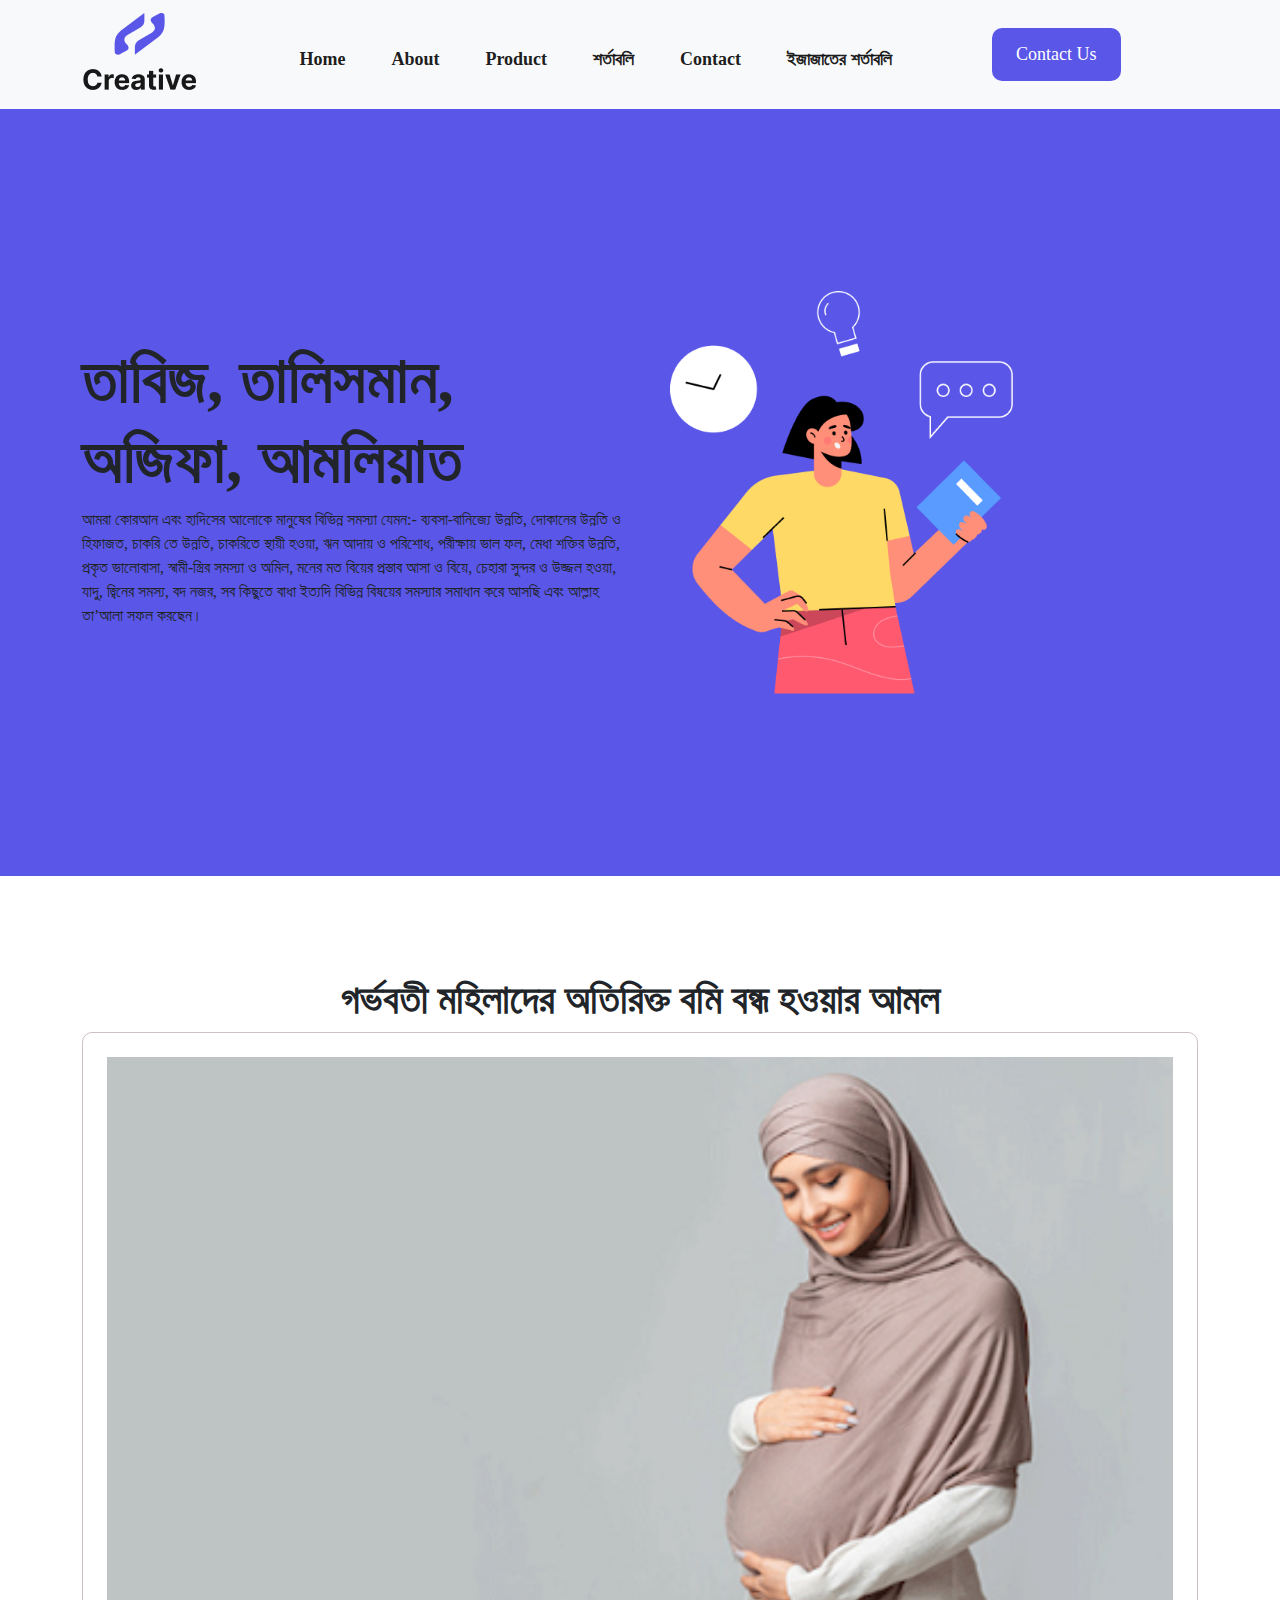
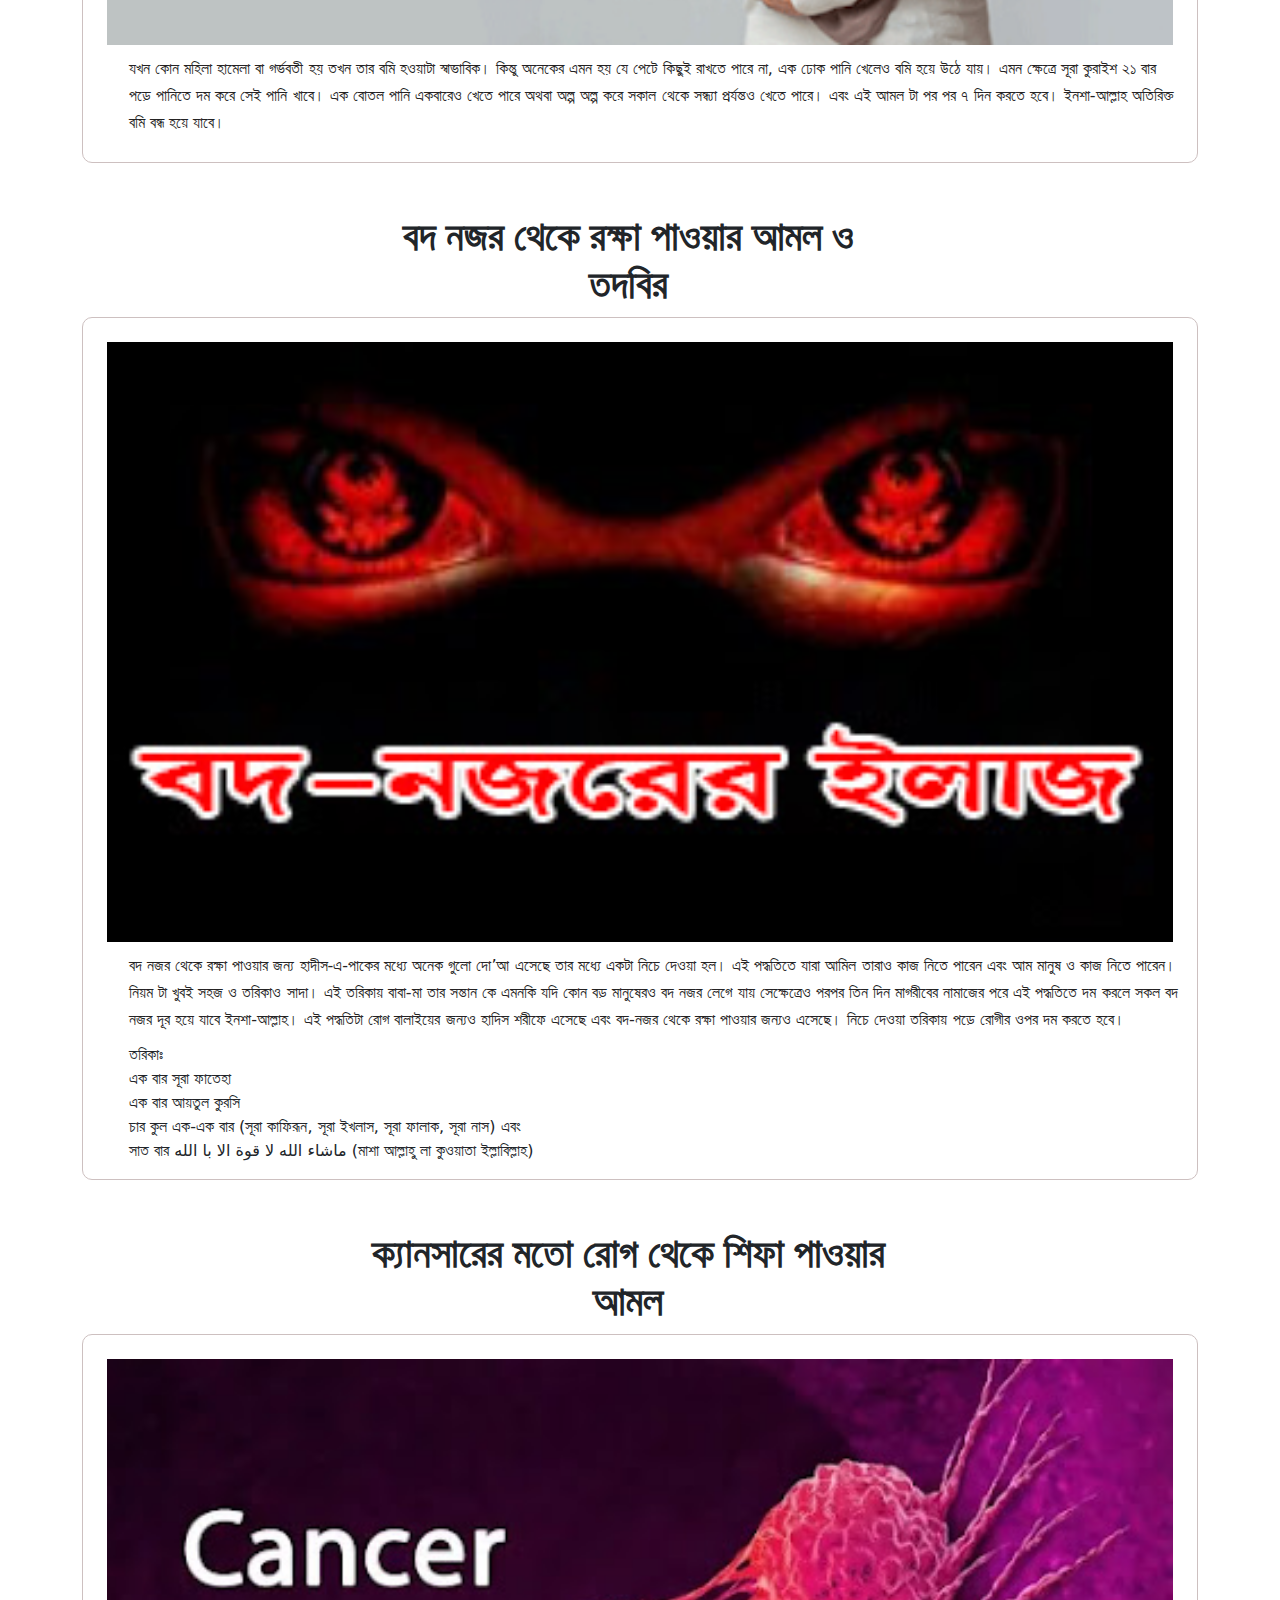
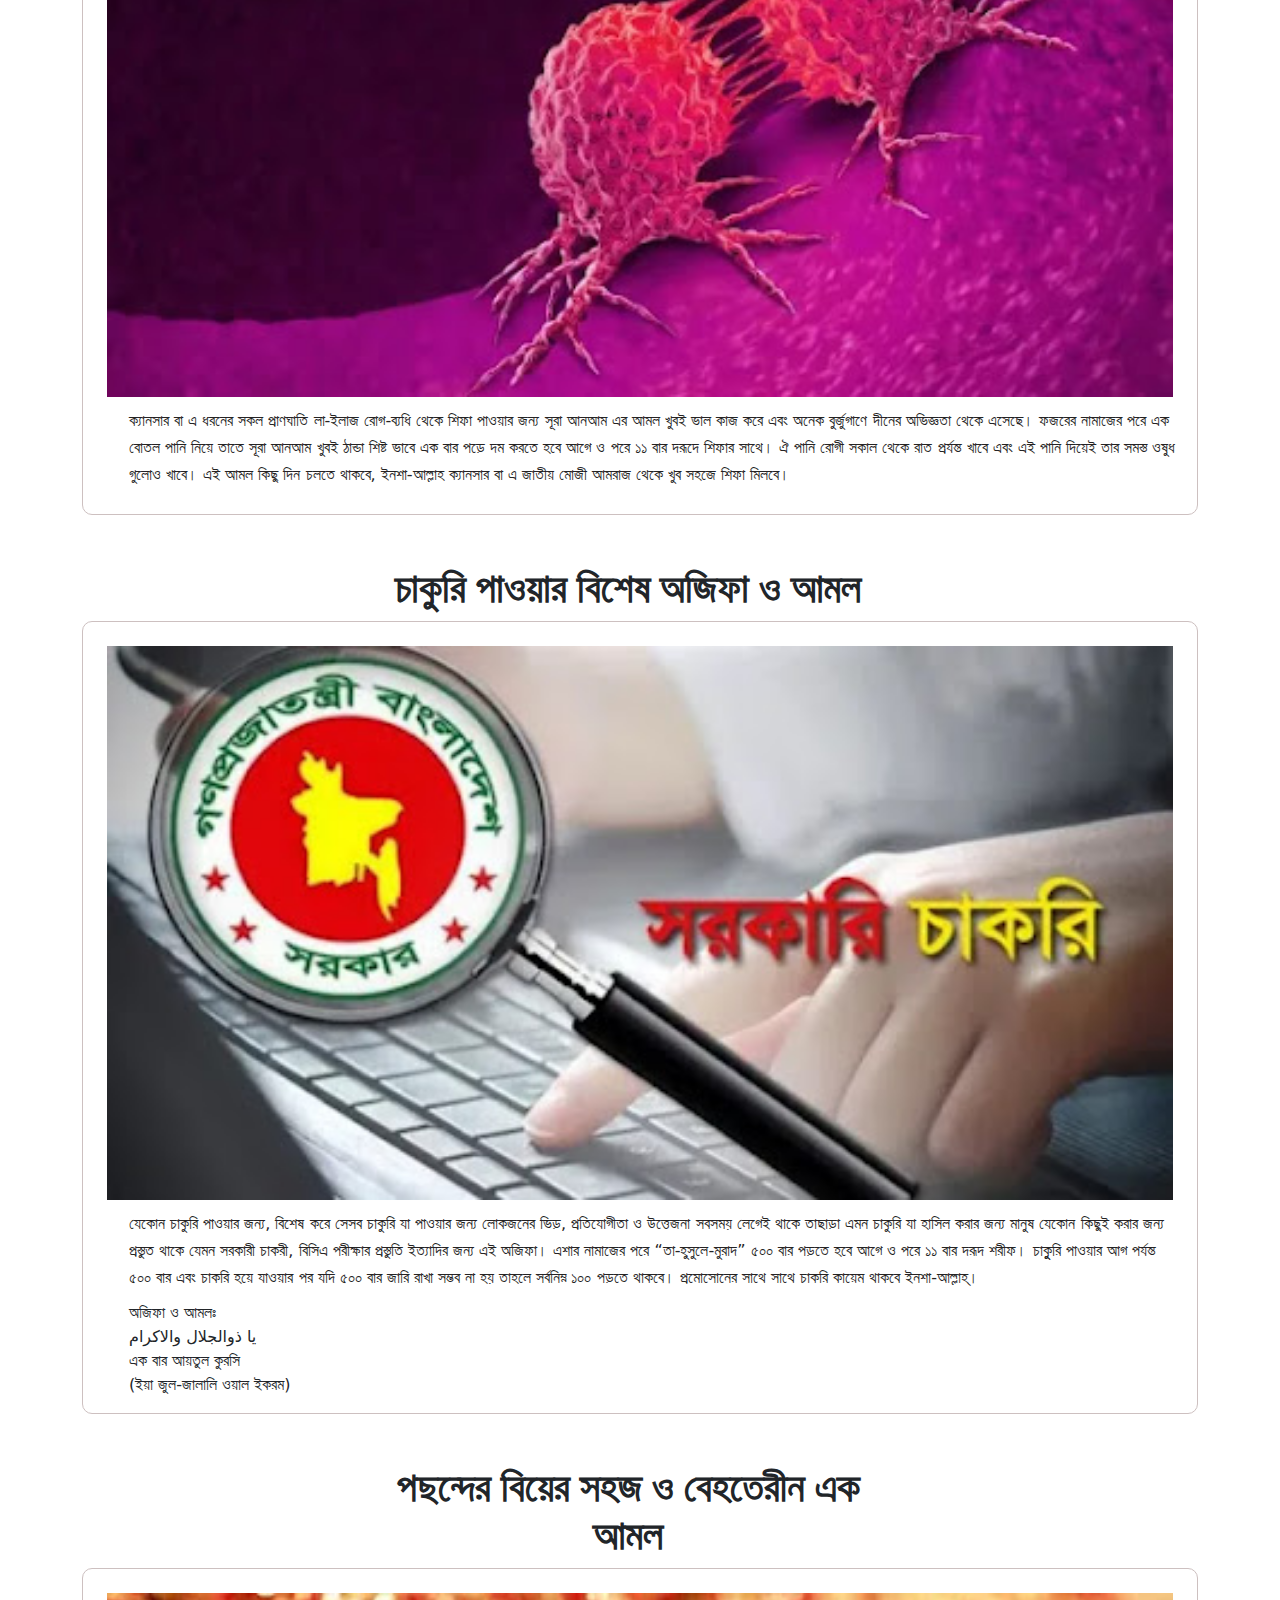
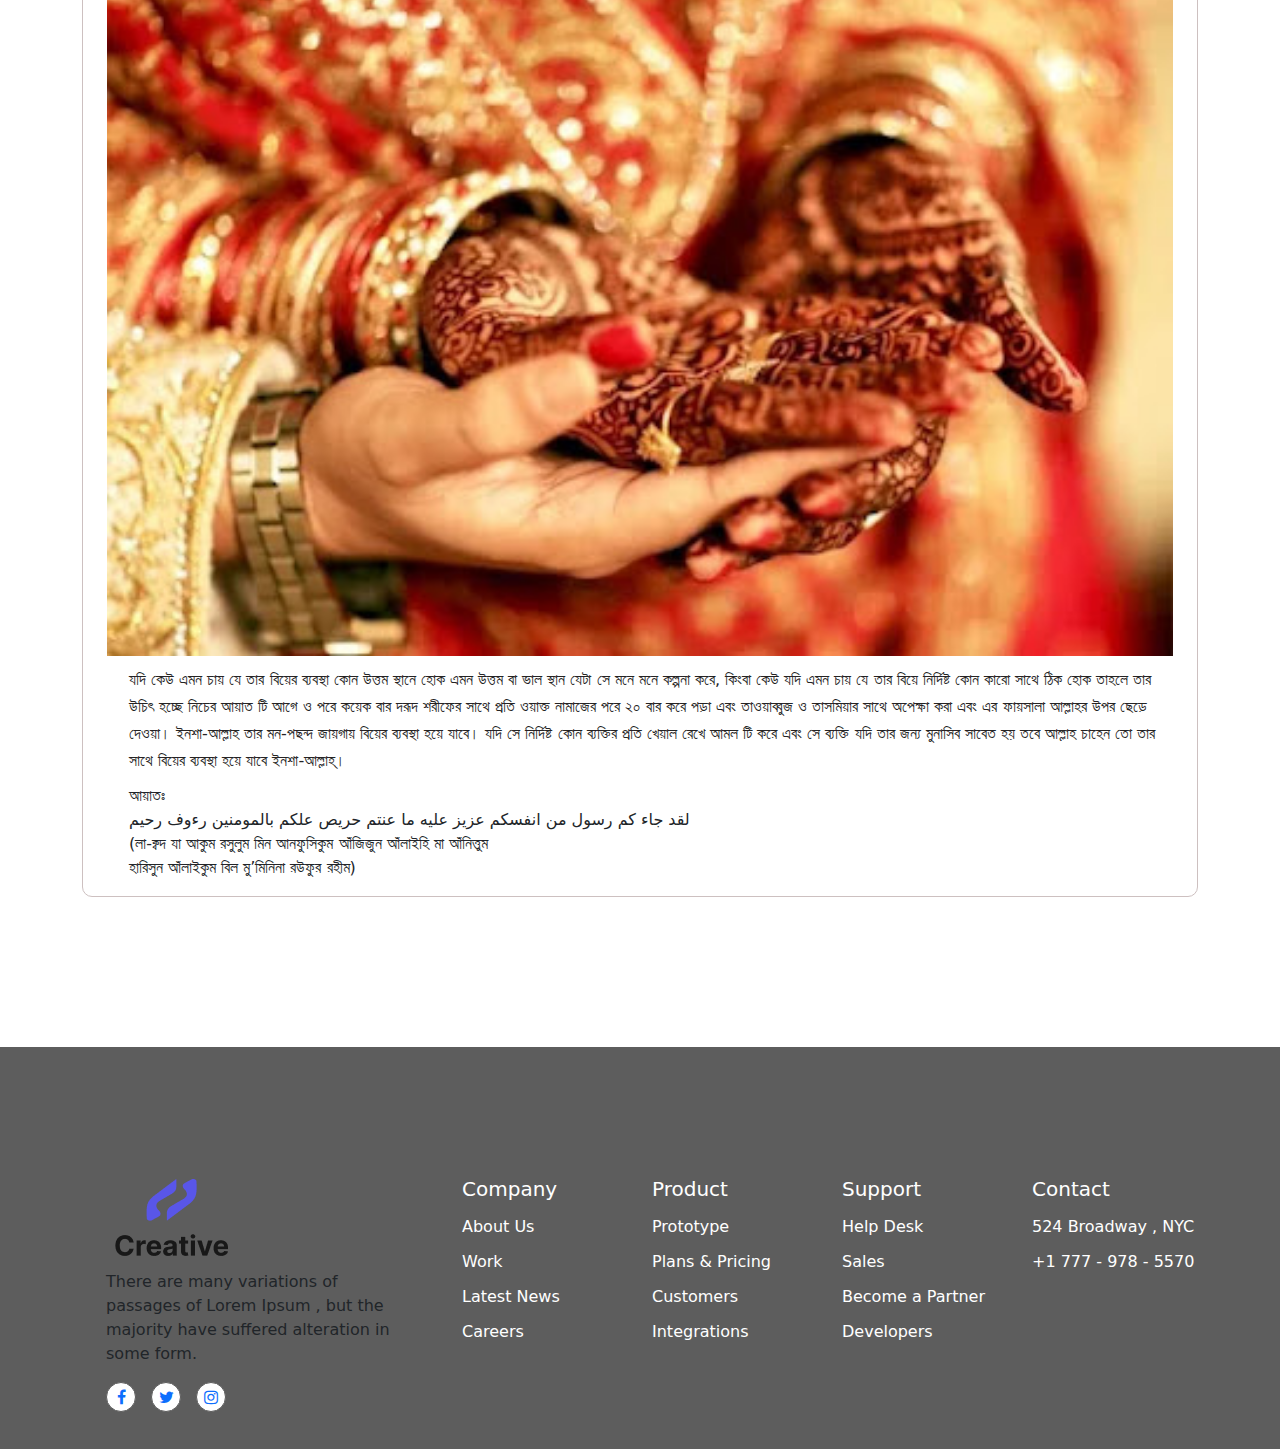
<file: index.html>
<!DOCTYPE html>
<html lang="en">
<head>
    <meta charset="UTF-8">
    <meta http-equiv="X-UA-Compatible" content="IE=edge">
    <meta name="viewport" content="width=device-width, initial-scale=1.0">
    <title>Sufi-wazaif</title>
    <link rel="stylesheet" href="css/bootstrap.min.css">
    <link rel="stylesheet" href="css/slick.css">
    <link rel="stylesheet" href="css/font-awesome.min.css">
    <link rel="stylesheet" href="css/style.css">
    <link rel="stylesheet" href="css/responsive.css">
</head>
<body>
<!-- --------------------------NAV Start-------------------------- -->
<nav id="main_menu" class="navbar navbar-expand-lg bg-light sticky-top">
    <div class="container">
      <a class="navbar-brand" href="#"><img src="images/Logo.png" alt=""></a>
      <button class="navbar-toggler" type="button" data-bs-toggle="collapse" data-bs-target="#navbarSupportedContent" aria-controls="navbarSupportedContent" aria-expanded="false" aria-label="Toggle navigation">
        <span class="navbar-toggler-icon"></span>
      </button>
      <div class="collapse navbar-collapse" id="navbarSupportedContent">
        <ul class="navbar-nav menu-all m-auto mb-2 mb-lg-0">
          <li class="nav-item">
            <a class="nav-link active" aria-current="page" href="index.html">Home</a>
          </li>
          <li class="nav-item">
            <a class="nav-link active" href="about.html">About</a>
          </li>
          <li class="nav-item">
            <a class="nav-link active" href="products.html">Product</a>
          </li>
          <li class="nav-item">
            <a class="nav-link active" href="condition.html">শর্তাবলি</a>
          </li>
          <li class="nav-item">
            <a class="nav-link active" href="contact.html">Contact</a>
          </li>
          <li class="nav-item">
            <a class="nav-link active" href="izazat.html">ইজাজাতের শর্তাবলি</a>
          </li>
        </ul>
        <ul class="navbar-nav me-auto mb-2 mb-lg-0">
            <li class="nav-item">
                <a class="nav-link active trial" href="contact.html">Contact Us</a>
              </li>
        </ul>        
      </div>
    </div>
  </nav>
<!-- --------------------------NAV end-------------------------- -->
<div class="bt_top">
  &#8593
</div>
<!-- --------------------------Banner Starts-------------------------- -->
<section id="banner">
    <div class="container">
        <div class="row">

            <div class="col-lg-6 col-md-6 d-lg-flex align-items-lg-center">
              <div class="banner-text">
                <h2>তাবিজ, তালিসমান, অজিফা, আমলিয়াত</h2>
                <p>আমরা কোরআন এবং হাদিসের আলোকে মানুষের বিভিন্ন সমস্যা যেমন:- ব্যবসা-বানিজ্যে উন্নতি, দোকানের উন্নতি ও হিফাজত, চাকরি তে উন্নতি, চাকরিতে স্থায়ী হওয়া, ঋন আদায় ও পরিশোধ, পরীক্ষায় ভাল ফল, মেধা শক্তির উন্নতি, প্রকৃত ভালোবাসা, স্বামী-স্ত্রির সমস্যা ও অমিল, মনের মত বিয়ের প্রস্তাব আসা ও বিয়ে, চেহারা সুন্দর ও উজ্জল হওয়া, যাদু, জ্বিনের সমস্য, বদ নজর, সব কিছুতে বাধা ইত্যদি বিভিন্ন বিষয়ের সমস্যার সমাধান করে আসছি এবং আল্লাহ তা’আলা সফল করছেন।</p>
              </div>
            </div>

            <div class="col-lg-5 col-md-5">
              <div class="banner-img">
                <img src="images/Banner Illustration.png" alt="bannerPhoto" width="480px">                
              </div>
            </div>            
        </div>        
    </div>
</section>



<!-- --------------------------Banner end-------------------------- -->

<!-- --------------------------News start-------------------------- -->
<section id="news">
  <div class="row text-center ">
    <div class=" title m-auto">
      <h3>গর্ভবতী মহিলাদের অতিরিক্ত বমি বন্ধ হওয়ার আমল</h3>
    </div>
  </div> 
  
  <div class="newses">
    <div class="container">
      <div class="row">
        <div class="col-12 col-lg-12 col-sm-12 col-md-12 col-xl-12 col-xxl-12">
            <div class="item p-3">
              <div class="img m-2 text-center">
                <img src="images/news-1-pragnent-woman.png" alt="">
              </div>
              <div class="news-details">
                <p> যখন কোন মহিলা হামেলা বা গর্ভবতী হয় তখন তার বমি হওয়াটা স্বাভাবিক। কিন্তু অনেকের এমন হয় যে পেটে কিছুই রাখতে পারে না, এক ঢোক পানি খেলেও বমি হয়ে উঠে যায়। এমন ক্ষেত্রে সূরা কুরাইশ ২১ বার পড়ে পানিতে দম করে সেই পানি খাবে। এক বোতল পানি একবারেও খেতে পারে অথবা অল্প অল্প করে সকাল থেকে সন্ধ্যা প্রর্যন্তও খেতে পারে। এবং এই আমল টা পর পর ৭ দিন করতে হবে। ইনশা-আল্লাহ অতিরিক্ত বমি বন্ধ হয়ে যাবে।</p>
              </div>
            </div>
        </div>
        <div class="row text-center ">
          <div class=" title m-auto">
            <h3>বদ নজর থেকে রক্ষা পাওয়ার আমল ও তদবির</h3>
          </div>
        </div> 
        <div class="col-12 col-lg-12 col-sm-12 col-md-12 col-xl-12 col-xxl-12">
            <div class="item p-3">
              <div class="img m-2 text-center">
                <img src="images/news-2-wazaif" alt="">
              </div>
              <div class="news-details">
                <p> বদ নজর থেকে রক্ষা পাওয়ার জন্য হাদীস-এ-পাকের মধ্যে অনেক গুলো দো’আ এসেছে তার মধ্যে একটা নিচে দেওয়া হল। এই পদ্ধতিতে যারা আমিল তারাও কাজ নিতে পারেন এবং আম মানুষ ও কাজ নিতে পারেন। নিয়ম টা খুবই সহজ ও তরিকাও সাদা। এই তরিকায় বাবা-মা তার সন্তান কে এমনকি যদি কোন বড় মানুষেরও বদ নজর লেগে যায় সেক্ষেত্রেও পরপর তিন ‍দিন মাগরীবের নামাজের পরে এই পদ্ধতিতে দম করলে সকল বদ নজর দূর হয়ে যাবে ইনশা-আল্লাহ। এই পদ্ধতিটা রোগ বালাইয়ের জন্যও হাদিস শরীফে এসেছে এবং বদ-নজর থেকে রক্ষা পাওয়ার জন্যও এসেছে। নিচে দেওয়া তরিকায় পড়ে রোগীর ওপর দম করতে হবে। </p>
                <ul>
                  <li>তরিকাঃ</li>
                  <li>এক বার সূরা ফাতেহা</li>
                  <li>এক বার আয়তুল কুরসি</li>
                  <li>চার কুল এক-এক বার (সূরা কাফিরূন, সূরা ইখলাস, সূরা ফালাক, সূরা নাস) এবং</li>
                  <li>সাত বার ماشاء الله لا قوة الا با الله (মাশা আল্লাহু লা কুওয়াতা ইল্লাবিল্লাহ)</li>
                </ul>
              </div>
            </div>
        </div>
        <div class="row text-center ">
          <div class=" title m-auto">
            <h3>ক্যানসারের মতো রোগ থেকে শিফা পাওয়ার আমল</h3>
          </div>
        </div> 
        <div class="col-12 col-lg-12 col-sm-12 col-md-12 col-xl-12 col-xxl-12">
            <div class="item p-3">
              <div class="img m-2 text-center">
                <img src="images/news-3-cancer.jpg" alt="">
              </div>
              <div class="news-details">
                <p> ক্যানসার বা এ ধরনের সকল প্রাণঘাতি লা-ইলাজ রোগ-ব্যধি থেকে শিফা পাওয়ার জন্য সূরা আনআম এর আমল খুবই ভাল কাজ করে এবং অনেক বুর্জুগাণে দীনের অভিজ্ঞতা থেকে এসেছে। ফজরের নামাজের পরে এক বোতল পানি নিয়ে তাতে সূরা আনআম খুবই ঠান্ডা শিষ্ট ভাবে এক বার পড়ে দম করতে হবে আগে ও পরে ১১ বার দরূদে শিফার সাথে। ঐ পানি রোগী সকাল থেকে রাত প্রর্যন্ত খাবে এবং এই পানি দিয়েই তার সমস্ত ওষুধ গুলোও খাবে। এই আমল  কিছু ‍দিন চলতে থাকবে, ইনশা-আল্লাহ ক্যানসার বা এ জাতীয় মোজী আমরাজ থেকে খুব সহজে শিফা মিলবে। </p>
              </div>
            </div>
        </div>
        <div class="row text-center ">
          <div class=" title m-auto">
            <h3>চাকুরি পাওয়ার বিশেষ অজিফা ও আমল</h3>
          </div>
        </div> 
        <div class="col-12 col-lg-12 col-sm-12 col-md-12 col-xl-12 col-xxl-12">
            <div class="item p-3">
              <div class="img m-2 text-center">
                <img src="images/news-4-job.jpg" alt="">
              </div>
              <div class="news-details">
                <p> যেকোন চাকুরি পাওয়ার জন্য, বিশেষ করে সেসব চাকুরি যা পাওয়ার জন্য লোকজনের ভিড়, প্রতিযোগীতা ও উত্তেজনা সবসময় লেগেই থাকে তাছাড়া এমন চাকুরি যা হাসিল করার জন্য মানুষ যেকোন কিছুই করার জন্য প্রস্তুত থাকে যেমন সরকারী চাকরী, বিসিএ পরীক্ষার প্রস্তুতি ইত্যাদির জন্য এই অজিফা। এশার নামাজের পরে “তা-হুসুলে-মুরাদ” ৫০০ বার পড়তে হবে আগে ও পরে ১১ বার দরূদ শরীফ। চাকুুরি পাওয়ার আগ পর্যন্ত ৫০০ বার এবং চাকরি হয়ে যাওয়ার পর যদি ৫০০ বার জারি রাখা সম্ভব না হয় তাহলে সর্বনিম্ন ১০০ পড়তে থাকবে। প্রমোসোনের সাথে সাথে চাকরি কায়েম থাকবে ইনশা-আল্লাহ্। </p>
                <ul>
                  <li>অজিফা ও আমলঃ</li>
                  <li>يا ذوالجلال والاكرام</li>
                  <li>এক বার আয়তুল কুরসি</li>
                  <li>(ইয়া জুল-জালালি ওয়াল ইকরম)</li>
                </ul>
              </div>
            </div>
        </div>
        <div class="row text-center ">
          <div class=" title m-auto">
            <h3>পছন্দের বিয়ের সহজ ও বেহতেরীন এক আমল</h3>
          </div>
        </div> 
        <div class="col-12 col-lg-12 col-sm-12 col-md-12 col-xl-12 col-xxl-12">
            <div class="item p-3">
              <div class="img m-2 text-center">
                <img src="images/news-5-marriage.jpg" alt="">
              </div>
              <div class="news-details">
                <p> যদি কেউ এমন চায় যে তার বিয়ের ব্যবস্থা কোন উত্তম স্থানে হোক এমন উত্তম বা ভাল স্থান যেটা সে মনে মনে কল্পনা করে, কিংবা কেউ যদি এমন চায় যে তার বিয়ে নির্দিষ্ট কোন কারো সাথে ঠিক হোক তাহলে তার উচিৎ হচ্ছে নিচের আয়াত টি আগে ও পরে কয়েক বার দরূদ শরীফের সাথে প্রতি ওয়াক্ত নামাজের পরে ২০ বার করে পড়া এবং তাওয়াব্বুজ ও তাসমিয়ার সাথে অপেক্ষা করা এবং এর ফায়সালা আল্লাহর উপর ছেড়ে দেওয়া। ইনশা-আল্লাহ তার মন-পছন্দ জায়গায় বিয়ের ব্যবস্থা হয়ে যাবে।  যদি সে নির্দিষ্ট কোন ব্যক্তির প্রতি খেয়াল রেখে আমল টি করে এবং সে ব্যক্তি যদি তার জন্য মুনাসিব সাবেত হয় তবে আল্লাহ চাহেন তো তার সাথে বিয়ের ব্যবস্থা হয়ে যাবে ইনশা-আল্লাহ্। </p>
                <ul>
                  <li>আয়াতঃ</li>
                  <li>لقد جاء كم رسول من انفسكم عزيز عليه ما عنتم حريص علكم بالمومنين رءوف رحيم</li>
                  <li>(লা-ক্বদ যা আকুম রসুলুম মিন আনফুসিকুম আঁজিজুন আঁলাইহি মা আঁনিত্তুম</li>
                  <li>হারিসুন আঁলাইকুম বিল মু’মিনিনা রউফুর রহীম)</li>
                </ul>
              </div>
            </div>
        </div>
        <!-- <div class="col-12 col-lg-4 col-sm-12 col-md-6 col-xl-4 col-xxl-4">
            <div class="item p-3">
              <div class="img m-2 text-center">
                <img src="images/news-2.png" alt="">
              </div>
              <div class="news-details">
                <div class="icons">
                  <span><a href="#!"><i class="fa fa-user" aria-hidden="true"></i> Admin</a></span>  
                  <span><a href="#!"><i class="fa fa-sticky-note" aria-hidden="true"></i> 20/12/2022</a></span>  
                </div>
                <h5>Business Plans That Fit Your Best Blog</h5>
                <p>There are many variations of passages of Lorem Ipsum , but the majority have suffered alteration in some form.</p>
                <h6><a href="#!">Learn More</a></h6>
              </div>
            </div>
        </div>
        <div class="col-12 col-lg-4 col-sm-12 col-md-6 col-xl-4 col-xxl-4">
            <div class="item p-3">
              <div class="img m-2 text-center">
                <img src="images/news-3.png" alt="">
              </div>
              <div class="news-details">
                <div class="icons">
                  <span><a href="#!"><i class="fa fa-user" aria-hidden="true"></i> Admin</a></span>  
                  <span><a href="#!"><i class="fa fa-sticky-note" aria-hidden="true"></i> 20/12/2022</a></span>  
                </div>
                <h5>Business Plans That Fit Your Best Blog</h5>
                <p>There are many variations of passages of Lorem Ipsum , but the majority have suffered alteration in some form.</p>
                <h6><a href="#!">Learn More</a></h6>
              </div>
            </div>
        </div> -->

      </div>  
    </div>
      
  </div>


</section>
<!-- --------------------------News end-------------------------- -->
<!-- --------------------------Footer Start-------------------------- -->
<div class="footer">
  <div class="container">
    <div class="row">
      <div class="col-lg-4 col-12 col-sm-12 col-md-12 col-xl-4 col-xxl-4">
        <div class="item p-4">
          <div class="img m-2 text-left">
            <a href="#!"><img src="images/Logo.png" alt=""></a>
          </div>
          <p>There are many variations of passages of Lorem Ipsum , but the majority have suffered alteration in some form.</p>
            <div class="icons">
              <span><a href="#!"><i class="fa fa-facebook" aria-hidden="true"></i></a></span>  
              <span><a href="#!"><i class="fa fa-twitter" aria-hidden="true"></i></a></span>  
              <span><a href="#!"><i class="fa fa-instagram" aria-hidden="true"></i></a></span>  
            </div>
        </div>
    </div>


    <div class=" part2 col-lg-8 col-12 col-sm-12 col-md-12 col-xl-8 col-xxl-8">

      <div class="row">

        <div class="col-lg-3 col-6 col-sm-6 col-md-6 col-xl-3 col-xxl-3">
          <div class="item2 company">
            <h5>Company</h5>
            <ul>
              <li><a href="#!">About Us</a><li>
              <li><a href="#!">Work</a><li>
              <li><a href="#!">Latest News</a><li>
              <li><a href="#!">Careers</a><li>
            </ul>
          </div>
        </div>
        <div class="col-lg-3 col-6 col-sm-6 col-md-6 col-xl-3 col-xxl-3 ">
          <div class="item2 company">
            <h5>Product</h5>
            <ul>
              <li><a href="#!">Prototype</a><li>
              <li><a href="#!">Plans & Pricing</a><li>
              <li><a href="#!">Customers</a><li>
              <li><a href="#!">Integrations</a><li>
            </ul>
          </div>
        </div>

        <div class="col-lg-3 col-6 col-sm-6 col-md-6 col-xl-3 col-xxl-3">
          <div class="item2 company">
            <h5>Support</h5>
            <ul>
              <li><a href="#!">Help Desk</a><li>
              <li><a href="#!">Sales</a><li>
              <li><a href="#!">Become a Partner</a><li>
              <li><a href="#!">Developers</a><li>
            </ul>
          </div>
        </div>
        <div class="col-lg-3 col-6 col-sm-6 col-md-6 col-xl-3 col-xxl-3 ">
          <div class="item2 company">
            <h5>Contact</h5>
            <ul>
              <li>524 Broadway , NYC<li>
              <li>+1 777 - 978 - 5570<li>
            </ul>
          </div>
        </div>
    </div>    

    </div>
  </div>
</div>
<!-- --------------------------footer end-------------------------- -->



<script src="js/jquery-1.12.4.min.js"></script>
<script src="js/bootstrap.bundle.min.js"></script>
<script src="js/slick.min.js"></script>
<script src="js/script.js"></script>
</body>
</html>
</file>
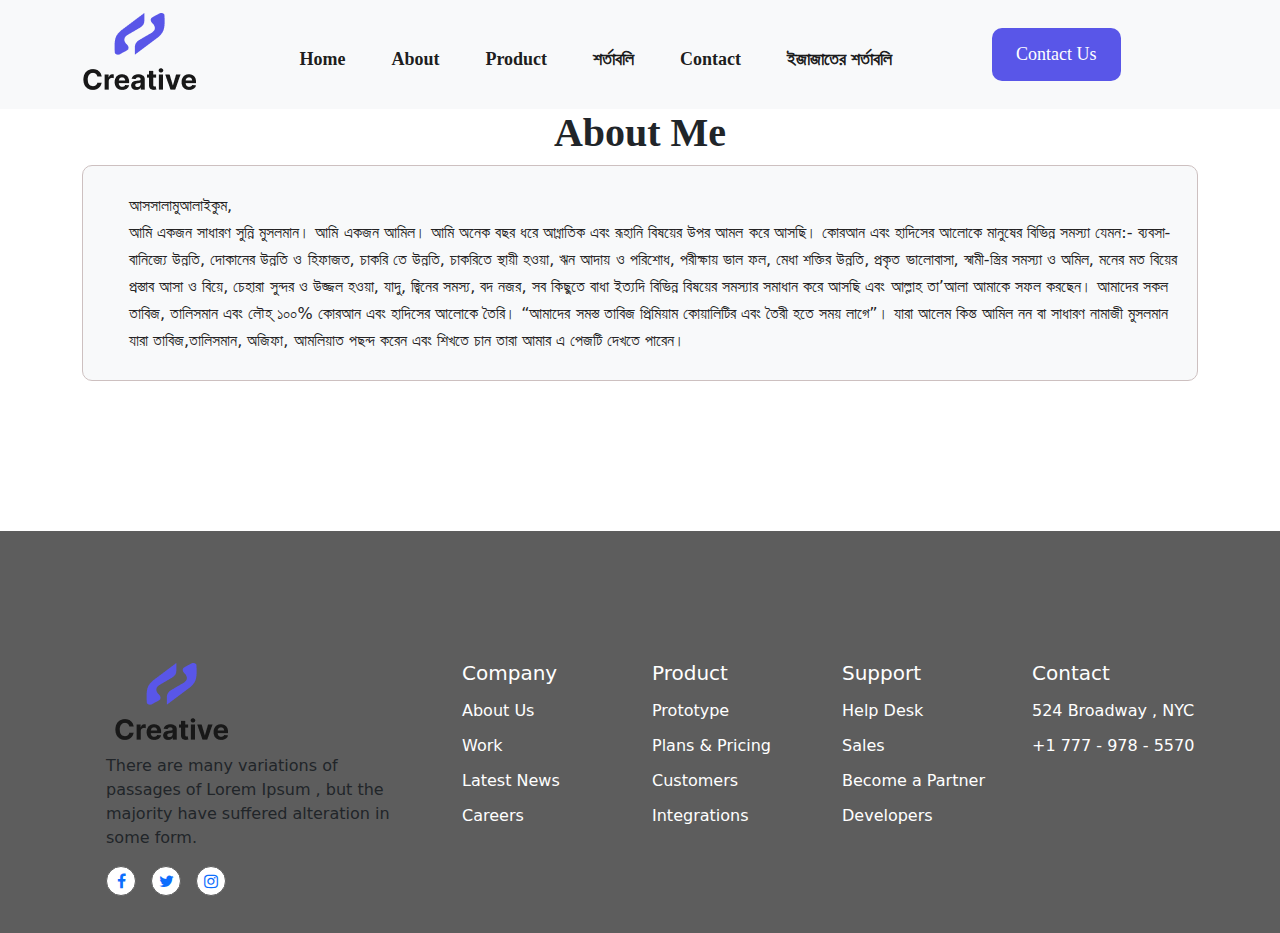
<file: about.html>
<!DOCTYPE html>
<html lang="en">
<head>
    <meta charset="UTF-8">
    <meta http-equiv="X-UA-Compatible" content="IE=edge">
    <meta name="viewport" content="width=device-width, initial-scale=1.0">
    <title>Sufi-Wazaif</title>
    <link rel="stylesheet" href="css/bootstrap.min.css">
    <link rel="stylesheet" href="css/slick.css">
    <link rel="stylesheet" href="css/font-awesome.min.css">
    <link rel="stylesheet" href="css/style.css">
    <link rel="stylesheet" href="css/responsive.css">
</head>
<body>
<!-- --------------------------NAV Start-------------------------- -->
<nav id="main_menu" class="navbar navbar-expand-lg bg-light sticky-top">
    <div class="container">
      <a class="navbar-brand" href="#"><img src="images/Logo.png" alt=""></a>
      <button class="navbar-toggler" type="button" data-bs-toggle="collapse" data-bs-target="#navbarSupportedContent" aria-controls="navbarSupportedContent" aria-expanded="false" aria-label="Toggle navigation">
        <span class="navbar-toggler-icon"></span>
      </button>
      <div class="collapse navbar-collapse" id="navbarSupportedContent">
        <ul class="navbar-nav menu-all m-auto mb-2 mb-lg-0">
          <li class="nav-item">
            <a class="nav-link active" aria-current="page" href="index.html">Home</a>
          </li>
          <li class="nav-item">
            <a class="nav-link active" href="products.html">About</a>
          </li>
          <li class="nav-item">
            <a class="nav-link active" href="products.html">Product</a>
          </li>
          <li class="nav-item">
            <a class="nav-link active" href="condition.html">শর্তাবলি</a>
          </li>
          <li class="nav-item">
            <a class="nav-link active" href="contact.html">Contact</a>
          </li>
          <li class="nav-item">
            <a class="nav-link active" href="izazat.html">ইজাজাতের শর্তাবলি</a>
          </li>
        </ul>
        <ul class="navbar-nav me-auto mb-2 mb-lg-0">
            <li class="nav-item">
                <a class="nav-link active trial" href="#">Contact Us</a>
              </li>
        </ul>        
      </div>
    </div>
  </nav>
<!-- --------------------------NAV end-------------------------- -->

<div class="bt_top">
  &#8593
</div>
<!-- --------------------------News start-------------------------- -->
<section id="news">
  <div class="row text-center ">
    <div class=" title m-auto">
      <h3>About Me</h3>
    </div>
  </div> 
  
  <div class="newses">
    <div class="container">
      <div class="row">
        <div class="col-12 col-lg-12 col-sm-12 col-md-12 col-xl-12 col-xxl-12">
            <div class="item p-3 bg-light">
              <div class="news-details">
                <p>  আসসালামুআলাইকুম, <br>
                  আমি একজন সাধারণ সুন্নি মুসলমান। আমি একজন আমিল। আমি অনেক বছর ধরে আধ্নাতিক এবং রূহানি বিষয়ের উপর আমল করে আসছি। কোরআন এবং হাদিসের আলোকে মানুষের বিভিন্ন সমস্যা যেমন:- ব্যবসা-বানিজ্যে উন্নতি, দোকানের উন্নতি ও হিফাজত, চাকরি তে উন্নতি, চাকরিতে স্থায়ী হওয়া, ঋন আদায় ও পরিশোধ, পরীক্ষায় ভাল ফল, মেধা শক্তির উন্নতি, প্রকৃত ভালোবাসা, স্বামী-স্ত্রির সমস্যা ও অমিল, মনের মত বিয়ের প্রস্তাব আসা ও বিয়ে, চেহারা সুন্দর ও উজ্জল হওয়া, যাদু, জ্বিনের সমস্য, বদ নজর, সব কিছুতে বাধা ইত্যদি বিভিন্ন বিষয়ের সমস্যার সমাধান করে আসছি এবং আল্লাহ তা’আলা আমাকে সফল করছেন। আমাদের সকল তাবিজ, তালিসমান এবং লৌহ্ ১০০% কোরআন এবং হাদিসের আলোকে তৈরি। “আমাদের সমস্ত তাবিজ প্রিমিয়াম কোয়ালিটির এবং তৈরী হতে সময় লাগে”। যারা আলেম কিন্ত আমিল নন বা সাধারণ নামাজী মুসলমান যারা তাবিজ,তালিসমান, অজিফা, আমলিয়াত পছন্দ করেন এবং শিখতে চান তারা আমার এ পেজটি দেখতে পারেন।</p>
              </div>
            </div>
        </div>

      </div>  
    </div>
      
  </div>


</section>
<!-- --------------------------News end-------------------------- -->
<!-- --------------------------Footer Start-------------------------- -->
<div class="footer">
  <div class="container">
    <div class="row">
      <div class="col-lg-4 col-12 col-sm-12 col-md-12 col-xl-4 col-xxl-4">
        <div class="item p-4">
          <div class="img m-2 text-left">
            <a href="#!"><img src="images/Logo.png" alt=""></a>
          </div>
          <p>There are many variations of passages of Lorem Ipsum , but the majority have suffered alteration in some form.</p>
            <div class="icons">
              <span><a href="#!"><i class="fa fa-facebook" aria-hidden="true"></i></a></span>  
              <span><a href="#!"><i class="fa fa-twitter" aria-hidden="true"></i></a></span>  
              <span><a href="#!"><i class="fa fa-instagram" aria-hidden="true"></i></a></span>  
            </div>
        </div>
    </div>


    <div class=" part2 col-lg-8 col-12 col-sm-12 col-md-12 col-xl-8 col-xxl-8">

      <div class="row">

        <div class="col-lg-3 col-6 col-sm-6 col-md-6 col-xl-3 col-xxl-3">
          <div class="item2 company">
            <h5>Company</h5>
            <ul>
              <li><a href="#!">About Us</a><li>
              <li><a href="#!">Work</a><li>
              <li><a href="#!">Latest News</a><li>
              <li><a href="#!">Careers</a><li>
            </ul>
          </div>
        </div>
        <div class="col-lg-3 col-6 col-sm-6 col-md-6 col-xl-3 col-xxl-3 ">
          <div class="item2 company">
            <h5>Product</h5>
            <ul>
              <li><a href="#!">Prototype</a><li>
              <li><a href="#!">Plans & Pricing</a><li>
              <li><a href="#!">Customers</a><li>
              <li><a href="#!">Integrations</a><li>
            </ul>
          </div>
        </div>

        <div class="col-lg-3 col-6 col-sm-6 col-md-6 col-xl-3 col-xxl-3">
          <div class="item2 company">
            <h5>Support</h5>
            <ul>
              <li><a href="#!">Help Desk</a><li>
              <li><a href="#!">Sales</a><li>
              <li><a href="#!">Become a Partner</a><li>
              <li><a href="#!">Developers</a><li>
            </ul>
          </div>
        </div>
        <div class="col-lg-3 col-6 col-sm-6 col-md-6 col-xl-3 col-xxl-3 ">
          <div class="item2 company">
            <h5>Contact</h5>
            <ul>
              <li>524 Broadway , NYC<li>
              <li>+1 777 - 978 - 5570<li>
            </ul>
          </div>
        </div>
    </div>    

    </div>
  </div>
</div>
<!-- --------------------------footer end-------------------------- -->



<script src="js/jquery-1.12.4.min.js"></script>
<script src="js/bootstrap.bundle.min.js"></script>
<script src="js/slick.min.js"></script>
<script src="js/script.js"></script>
</body>
</html>
</file>
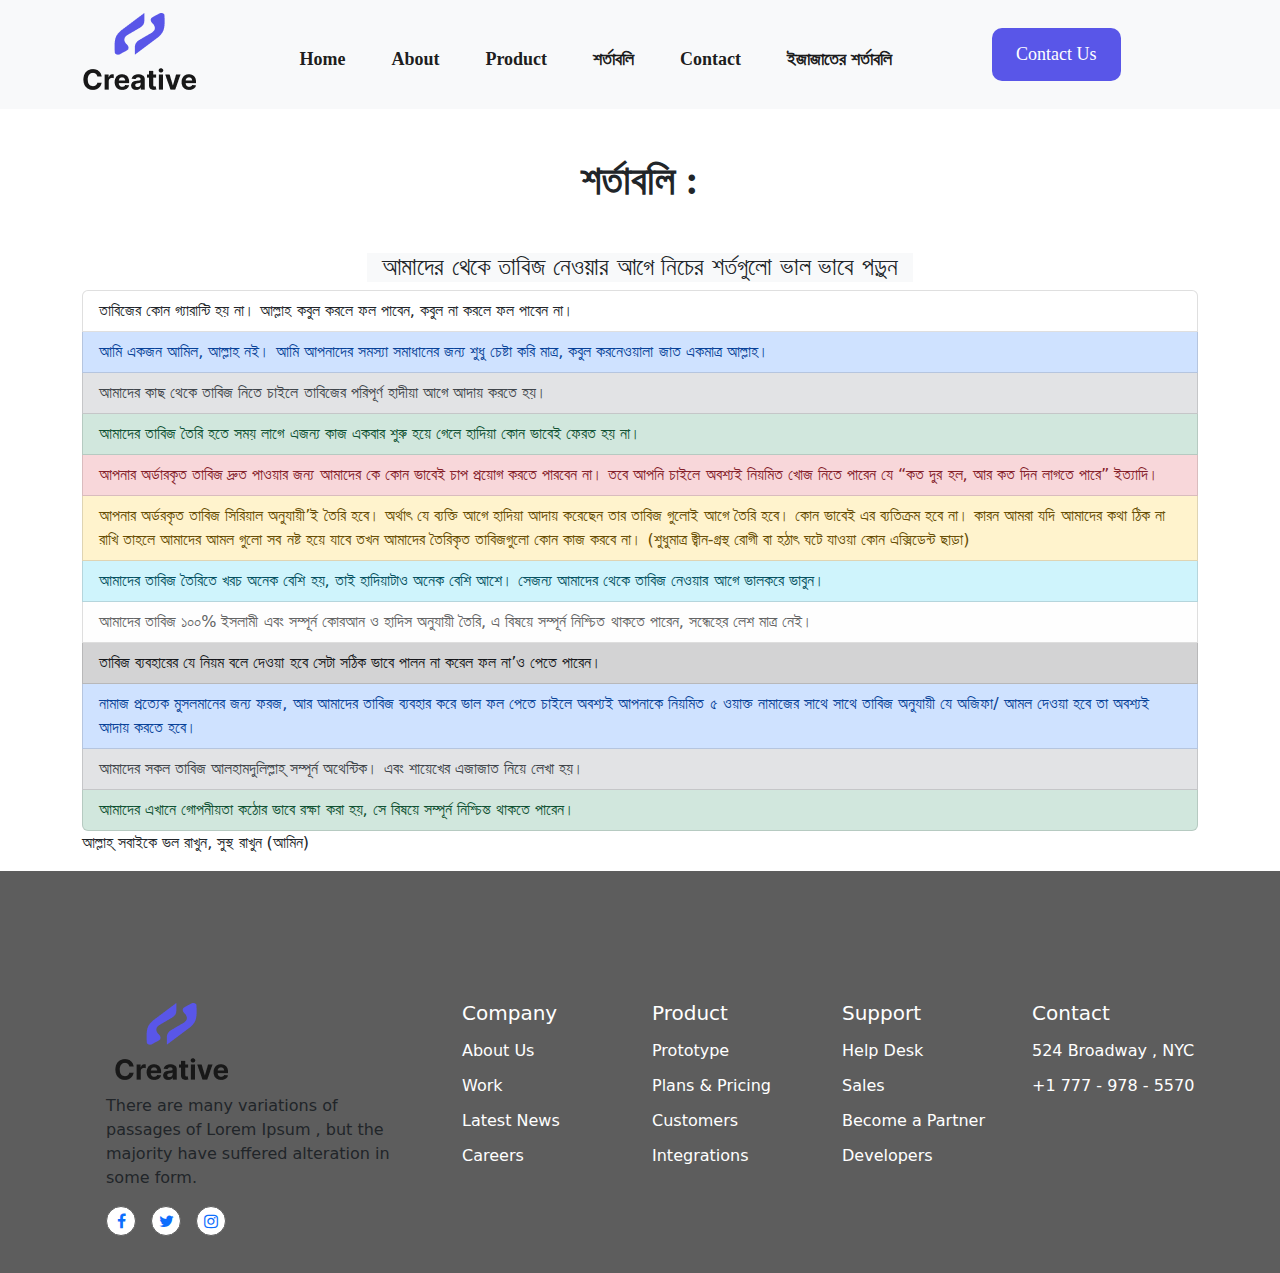
<file: condition.html>
<!DOCTYPE html>
<html lang="en">
<head>
    <meta charset="UTF-8">
    <meta http-equiv="X-UA-Compatible" content="IE=edge">
    <meta name="viewport" content="width=device-width, initial-scale=1.0">
    <title>Sufi-Wazaif</title>
    <link rel="stylesheet" href="css/bootstrap.min.css">
    <link rel="stylesheet" href="css/slick.css">
    <link rel="stylesheet" href="css/font-awesome.min.css">
    <link rel="stylesheet" href="css/style.css">
    <link rel="stylesheet" href="css/responsive.css">
</head>
<body>
<!-- --------------------------NAV Start-------------------------- -->
<nav id="main_menu" class="navbar navbar-expand-lg bg-light sticky-top">
    <div class="container">
      <a class="navbar-brand" href="#"><img src="images/Logo.png" alt="Logo"></a>
      <button class="navbar-toggler" type="button" data-bs-toggle="collapse" data-bs-target="#navbarSupportedContent" aria-controls="navbarSupportedContent" aria-expanded="false" aria-label="Toggle navigation">
        <span class="navbar-toggler-icon"></span>
      </button>
      <div class="collapse navbar-collapse" id="navbarSupportedContent">
        <ul class="navbar-nav menu-all m-auto mb-2 mb-lg-0">
          <li class="nav-item">
            <a class="nav-link active" aria-current="page" href="index.html">Home</a>
          </li>
          <li class="nav-item">
            <a class="nav-link active" href="about.html">About</a>
          </li>
          <li class="nav-item">
            <a class="nav-link active" href="products.html">Product</a>
          </li>
          <li class="nav-item">
            <a class="nav-link active" href="condition.html">শর্তাবলি</a>
          </li>
          <li class="nav-item">
            <a class="nav-link active" href="#">Contact</a>
          </li>
          <li class="nav-item">
            <a class="nav-link active" href="izazat.html">ইজাজাতের শর্তাবলি</a>
          </li>
        </ul>
        <ul class="navbar-nav me-auto mb-2 mb-lg-0">
            <li class="nav-item">
                <a class="nav-link active trial" href="contact.html">Contact Us</a>
              </li>
        </ul>        
      </div>
    </div>
  </nav>
<!-- --------------------------NAV end-------------------------- -->
<div class="bt_top">
  &#8593
</div>



<section id="condition" class="container">
  <div class="row text-center ">
    <div class=" title m-auto">
      <h3 class="my-5">শর্তাবলি :</h3>
      <h4 class="bg-light"> আমাদের থেকে তাবিজ নেওয়ার আগে নিচের শর্তগুলো ভাল ভাবে পড়ুন</h4>
    </div>
  </div> 
  <ol class="list-group">
    <li class="list-group-item">তাবিজের কোন গ্যারান্টি হয় না। আল্লাহ কবুল করলে ফল পাবেন, কবুল না করলে ফল পাবেন না।</li>
  
    <li class="list-group-item list-group-item-primary">আমি একজন আমিল, আল্লাহ নই। আমি আপনাদের সমস্যা সমাধানের জন্য শুধু চেষ্টা করি মাত্র, কবুল করনেওয়ালা জাত একমাত্র আল্লাহ।</li>
    <li class="list-group-item list-group-item-secondary"> আমাদের কাছ থেকে তাবিজ নিতে চাইলে তাবিজের পরিপূর্ণ হাদীয়া আগে আদায় করতে হয়।</li>
    <li class="list-group-item list-group-item-success">আমাদের তাবিজ তৈরি হতে সময় লাগে এজন্য কাজ একবার শুরু হয়ে গেলে হাদিয়া কোন ভাবেই ফেরত হয় না।</li>
    <li class="list-group-item list-group-item-danger">আপনার অর্ডারকৃত তাবিজ দ্রুত পাওয়ার জন্য আমাদের কে কোন ভাবেই চাপ প্রয়োগ করতে পারবেন না। তবে আপনি চাইলে অবশ্যই নিয়মিত খোজ নিতে পারেন যে “কত দুর হল, আর কত দিন লাগতে পারে” ইত্যাদি।</li>
    <li class="list-group-item list-group-item-warning">আপনার অর্ডরকৃত তাবিজ সিরিয়াল অনুযায়ী’ই তৈরি হবে। অর্থাৎ যে ব্যক্তি আগে হাদিয়া আদায় করেছেন তার তাবিজ গুলোই আগে তৈরি হবে। কোন ভাবেই এর ব্যতিক্রম হবে না। কারন আমরা যদি আমাদের কথা ঠিক না রাখি তাহলে আমাদের আমল গুলো সব নষ্ট হয়ে যাবে তখন আমাদের তৈরিকৃত তাবিজগুলো কোন কাজ করবে না। (শুধুমাত্র জ্বীন-গ্রস্থ রোগী বা হঠাৎ ঘটে যাওয়া কোন এক্সিডেন্ট ছাড়া)</li>
    <li class="list-group-item list-group-item-info">আমাদের তাবিজ তৈরিতে খরচ অনেক বেশি হয়, তাই হাদিয়াটাও অনেক বেশি আশে। সেজন্য আমাদের থেকে তাবিজ নেওয়ার আগে ভালকরে ভাবুন।</li>
    <li class="list-group-item list-group-item-light">আমাদের তাবিজ ১০০% ইসলামী এবং সম্পূর্ন কোরআন ও হাদিস অনুযায়ী তৈরি, এ বিষয়ে সম্পূর্ন নিশ্চিত থাকতে পারেন, সন্ধেহের লেশ মাত্র নেই।</li>
    <li class="list-group-item list-group-item-dark">তাবিজ ব্যবহারের যে নিয়ম বলে দেওয়া হবে সেটা সঠিক ভাবে পালন না করেল ফল না’ও পেতে পারেন।</li>
    <li class="list-group-item list-group-item-primary">নামাজ প্রত্যেক মুসলমানের জন্য ফরজ, আর আমাদের তাবিজ ব্যবহার করে ভাল ফল পেতে চাইলে অবশ্যই আপনাকে নিয়মিত ৫ ওয়াক্ত নামাজের সাথে সাথে তাবিজ অনুযায়ী যে অজিফা/ আমল দেওয়া হবে তা অবশ্যই আদায় করতে হবে। </li>
    <li class="list-group-item list-group-item-secondary">আমাদের সকল তাবিজ আলহামদুলিল্লাহ্ সম্পূর্ন অথেন্টিক। এবং শায়েখের এজাজাত নিয়ে লেখা হয়।</li>
    <li class="list-group-item list-group-item-success">আমাদের এখানে গোপনীয়তা কঠোর ভাবে রক্ষা করা হয়, সে বিষয়ে সম্পূর্ন নিশ্চিন্ত থাকতে পারেন।</li>
  </ol>
  <p>আল্লাহ্ সবাইকে ভল রাখুন, সুস্থ রাখুন (আমিন)</p>
</section>

<!-- --------------------------Footer Start-------------------------- -->
<div class="footer">
  <div class="container">
    <div class="row">
      <div class="col-lg-4 col-12 col-sm-12 col-md-12 col-xl-4 col-xxl-4">
        <div class="item p-4">
          <div class="img m-2 text-left">
            <a href="#!"><img src="images/Logo.png" alt=""></a>
          </div>
          <p>There are many variations of passages of Lorem Ipsum , but the majority have suffered alteration in some form.</p>
            <div class="icons">
              <span><a href="#!"><i class="fa fa-facebook" aria-hidden="true"></i></a></span>  
              <span><a href="#!"><i class="fa fa-twitter" aria-hidden="true"></i></a></span>  
              <span><a href="#!"><i class="fa fa-instagram" aria-hidden="true"></i></a></span>  
            </div>
        </div>
    </div>


    <div class=" part2 col-lg-8 col-12 col-sm-12 col-md-12 col-xl-8 col-xxl-8">

      <div class="row">

        <div class="col-lg-3 col-6 col-sm-6 col-md-6 col-xl-3 col-xxl-3">
          <div class="item2 company">
            <h5>Company</h5>
            <ul>
              <li><a href="#!">About Us</a><li>
              <li><a href="#!">Work</a><li>
              <li><a href="#!">Latest News</a><li>
              <li><a href="#!">Careers</a><li>
            </ul>
          </div>
        </div>
        <div class="col-lg-3 col-6 col-sm-6 col-md-6 col-xl-3 col-xxl-3 ">
          <div class="item2 company">
            <h5>Product</h5>
            <ul>
              <li><a href="#!">Prototype</a><li>
              <li><a href="#!">Plans & Pricing</a><li>
              <li><a href="#!">Customers</a><li>
              <li><a href="#!">Integrations</a><li>
            </ul>
          </div>
        </div>

        <div class="col-lg-3 col-6 col-sm-6 col-md-6 col-xl-3 col-xxl-3">
          <div class="item2 company">
            <h5>Support</h5>
            <ul>
              <li><a href="#!">Help Desk</a><li>
              <li><a href="#!">Sales</a><li>
              <li><a href="#!">Become a Partner</a><li>
              <li><a href="#!">Developers</a><li>
            </ul>
          </div>
        </div>
        <div class="col-lg-3 col-6 col-sm-6 col-md-6 col-xl-3 col-xxl-3 ">
          <div class="item2 company">
            <h5>Contact</h5>
            <ul>
              <li>524 Broadway , NYC<li>
              <li>+1 777 - 978 - 5570<li>
            </ul>
          </div>
        </div>
    </div>    

    </div>
  </div>
</div>
<!-- --------------------------footer end-------------------------- -->



<script src="js/jquery-1.12.4.min.js"></script>
<script src="js/bootstrap.bundle.min.js"></script>
<script src="js/slick.min.js"></script>
<script src="js/script.js"></script>
</body>
</html>
</file>
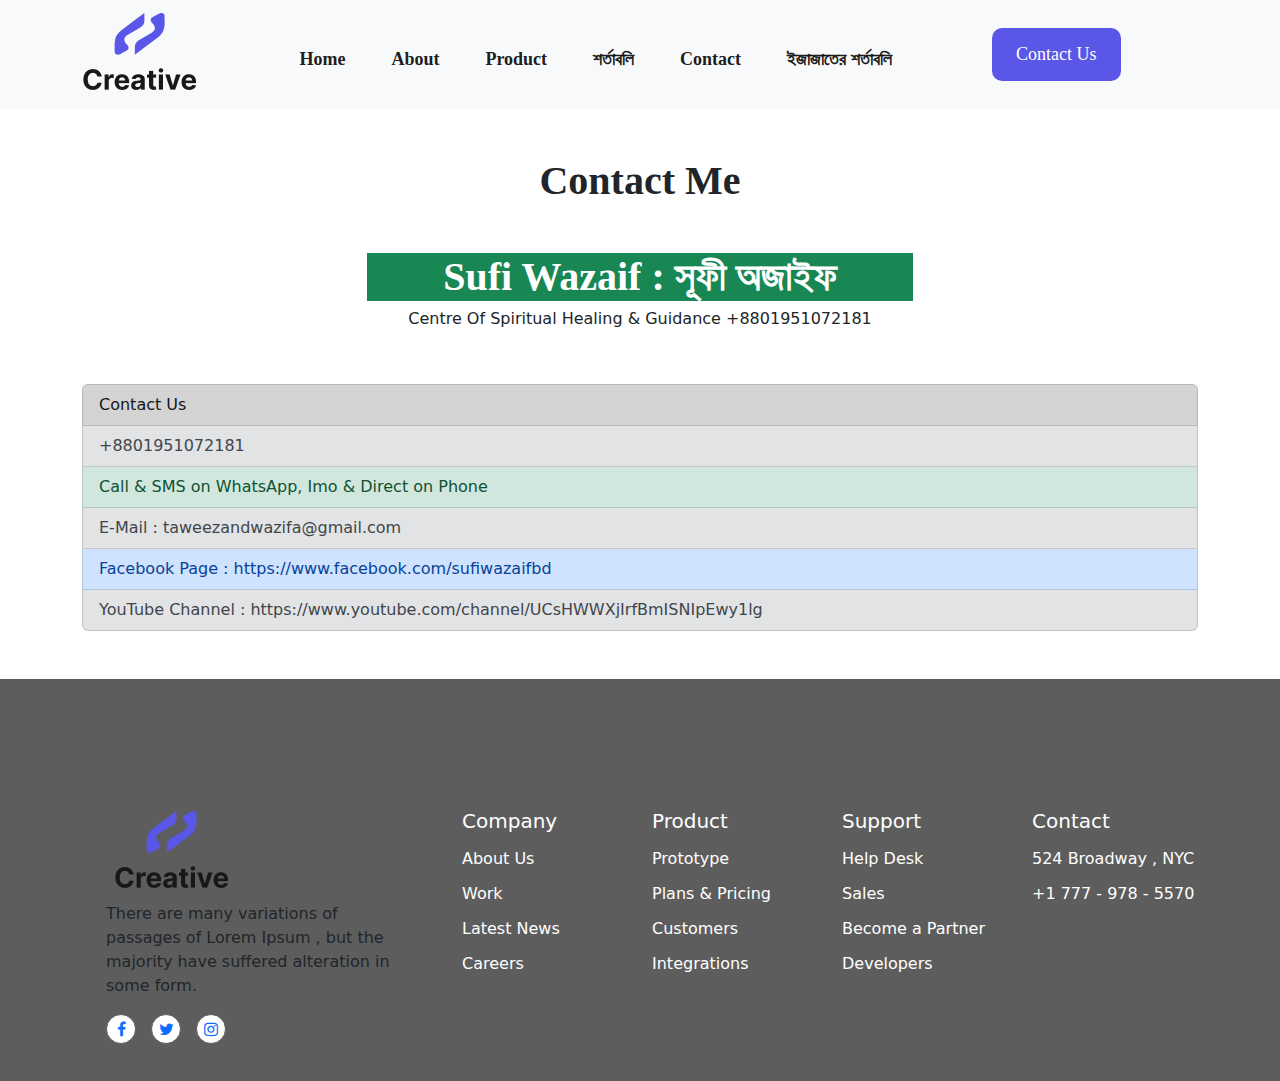
<file: contact.html>
<!DOCTYPE html>
<html lang="en">
<head>
    <meta charset="UTF-8">
    <meta http-equiv="X-UA-Compatible" content="IE=edge">
    <meta name="viewport" content="width=device-width, initial-scale=1.0">
    <title>Sufi-Wazaif</title>
    <link rel="stylesheet" href="css/bootstrap.min.css">
    <link rel="stylesheet" href="css/slick.css">
    <link rel="stylesheet" href="css/font-awesome.min.css">
    <link rel="stylesheet" href="css/style.css">
    <link rel="stylesheet" href="css/responsive.css">
</head>
<body>
<!-- --------------------------NAV Start-------------------------- -->
<nav id="main_menu" class="navbar navbar-expand-lg bg-light sticky-top">
    <div class="container">
      <a class="navbar-brand" href="#"><img src="images/Logo.png" alt=""></a>
      <button class="navbar-toggler" type="button" data-bs-toggle="collapse" data-bs-target="#navbarSupportedContent" aria-controls="navbarSupportedContent" aria-expanded="false" aria-label="Toggle navigation">
        <span class="navbar-toggler-icon"></span>
      </button>
      <div class="collapse navbar-collapse" id="navbarSupportedContent">
        <ul class="navbar-nav menu-all m-auto mb-2 mb-lg-0">
          <li class="nav-item">
            <a class="nav-link active" aria-current="page" href="index.html">Home</a>
          </li>
          <li class="nav-item">
            <a class="nav-link active" href="about.html">About</a>
          </li>
          <li class="nav-item">
            <a class="nav-link active" href="products.html">Product</a>
          </li>
          <li class="nav-item">
            <a class="nav-link active" href="condition.html">শর্তাবলি</a>
          </li>
          <li class="nav-item">
            <a class="nav-link active" href="contact.html">Contact</a>
          </li>
          <li class="nav-item">
            <a class="nav-link active" href="izazat.html">ইজাজাতের শর্তাবলি</a>
          </li>
        </ul>
        <ul class="navbar-nav me-auto mb-2 mb-lg-0">
            <li class="nav-item">
                <a class="nav-link active trial" href="#">Contact Us</a>
              </li>
        </ul>        
      </div>
    </div>
  </nav>
<!-- --------------------------NAV end-------------------------- -->

<div class="bt_top">
  &#8593
</div>

<section id="condition" class="container">
  <div class="row text-center ">
    <div class=" title m-auto">
      <h3 class="my-5">Contact Me</h3>
      <h3 class="text-bg-success">Sufi Wazaif : সূফী অজাইফ</h3>
      <h6>Centre Of Spiritual Healing & Guidance +8801951072181</h6>
    </div>
  </div> 
  <ol class="list-group my-5">
    <li class="list-group-item list-group-item-dark">Contact Us</li>
    <li class="list-group-item list-group-item-secondary">+8801951072181</li>
    <li class="list-group-item list-group-item-success">Call & SMS on WhatsApp, Imo & Direct on Phone</li>
    <li class="list-group-item list-group-item-secondary">E-Mail : taweezandwazifa@gmail.com</li>
    <li class="list-group-item list-group-item-primary">Facebook Page : https://www.facebook.com/sufiwazaifbd</li>
    <li class="list-group-item list-group-item-secondary">YouTube Channel : https://www.youtube.com/channel/UCsHWWXjIrfBmISNIpEwy1lg</li>
  </ol>
</section>

<!-- --------------------------Footer Start-------------------------- -->
<div class="footer">
  <div class="container">
    <div class="row">
      <div class="col-lg-4 col-12 col-sm-12 col-md-12 col-xl-4 col-xxl-4">
        <div class="item p-4">
          <div class="img m-2 text-left">
            <a href="#!"><img src="images/Logo.png" alt=""></a>
          </div>
          <p>There are many variations of passages of Lorem Ipsum , but the majority have suffered alteration in some form.</p>
            <div class="icons">
              <span><a href="#!"><i class="fa fa-facebook" aria-hidden="true"></i></a></span>  
              <span><a href="#!"><i class="fa fa-twitter" aria-hidden="true"></i></a></span>  
              <span><a href="#!"><i class="fa fa-instagram" aria-hidden="true"></i></a></span>  
            </div>
        </div>
    </div>


    <div class=" part2 col-lg-8 col-12 col-sm-12 col-md-12 col-xl-8 col-xxl-8">

      <div class="row">

        <div class="col-lg-3 col-6 col-sm-6 col-md-6 col-xl-3 col-xxl-3">
          <div class="item2 company">
            <h5>Company</h5>
            <ul>
              <li><a href="#!">About Us</a><li>
              <li><a href="#!">Work</a><li>
              <li><a href="#!">Latest News</a><li>
              <li><a href="#!">Careers</a><li>
            </ul>
          </div>
        </div>
        <div class="col-lg-3 col-6 col-sm-6 col-md-6 col-xl-3 col-xxl-3 ">
          <div class="item2 company">
            <h5>Product</h5>
            <ul>
              <li><a href="#!">Prototype</a><li>
              <li><a href="#!">Plans & Pricing</a><li>
              <li><a href="#!">Customers</a><li>
              <li><a href="#!">Integrations</a><li>
            </ul>
          </div>
        </div>

        <div class="col-lg-3 col-6 col-sm-6 col-md-6 col-xl-3 col-xxl-3">
          <div class="item2 company">
            <h5>Support</h5>
            <ul>
              <li><a href="#!">Help Desk</a><li>
              <li><a href="#!">Sales</a><li>
              <li><a href="#!">Become a Partner</a><li>
              <li><a href="#!">Developers</a><li>
            </ul>
          </div>
        </div>
        <div class="col-lg-3 col-6 col-sm-6 col-md-6 col-xl-3 col-xxl-3 ">
          <div class="item2 company">
            <h5>Contact</h5>
            <ul>
              <li>524 Broadway , NYC<li>
              <li>+1 777 - 978 - 5570<li>
            </ul>
          </div>
        </div>
    </div>    

    </div>
  </div>
</div>
<!-- --------------------------footer end-------------------------- -->



<script src="js/jquery-1.12.4.min.js"></script>
<script src="js/bootstrap.bundle.min.js"></script>
<script src="js/slick.min.js"></script>
<script src="js/script.js"></script>
</body>
</html>
</file>
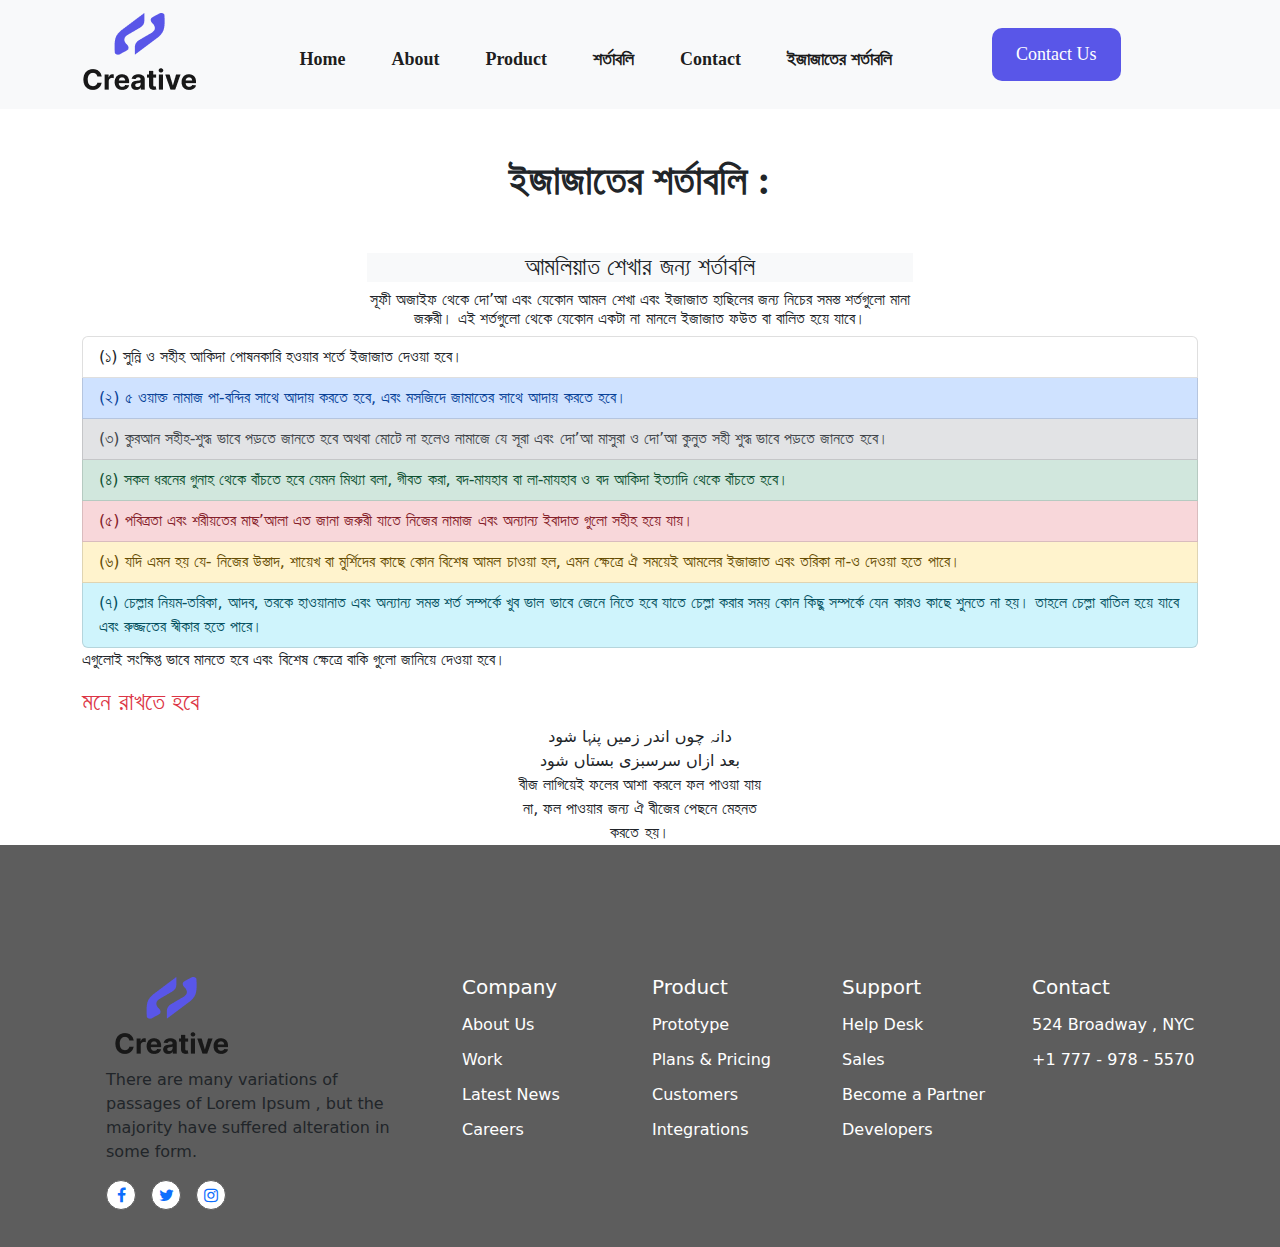
<file: izazat.html>
<!DOCTYPE html>
<html lang="en">
<head>
    <meta charset="UTF-8">
    <meta http-equiv="X-UA-Compatible" content="IE=edge">
    <meta name="viewport" content="width=device-width, initial-scale=1.0">
    <title>Sufi-Wazaif</title>
    <link rel="stylesheet" href="css/bootstrap.min.css">
    <link rel="stylesheet" href="css/slick.css">
    <link rel="stylesheet" href="css/font-awesome.min.css">
    <link rel="stylesheet" href="css/style.css">
    <link rel="stylesheet" href="css/responsive.css">
</head>
<body>
<!-- --------------------------NAV Start-------------------------- -->
<nav id="main_menu" class="navbar navbar-expand-lg bg-light sticky-top">
    <div class="container">
      <a class="navbar-brand" href="#"><img src="images/Logo.png" alt="Logo"></a>
      <button class="navbar-toggler" type="button" data-bs-toggle="collapse" data-bs-target="#navbarSupportedContent" aria-controls="navbarSupportedContent" aria-expanded="false" aria-label="Toggle navigation">
        <span class="navbar-toggler-icon"></span>
      </button>
      <div class="collapse navbar-collapse" id="navbarSupportedContent">
        <ul class="navbar-nav menu-all m-auto mb-2 mb-lg-0">
          <li class="nav-item">
            <a class="nav-link active" aria-current="page" href="index.html">Home</a>
          </li>
          <li class="nav-item">
            <a class="nav-link active" href="about.html">About</a>
          </li>
          <li class="nav-item">
            <a class="nav-link active" href="products.html">Product</a>
          </li>
          <li class="nav-item">
            <a class="nav-link active" href="condition.html">শর্তাবলি</a>
          </li>
          <li class="nav-item">
            <a class="nav-link active" href="contact.html">Contact</a>
          </li>
          <li class="nav-item">
            <a class="nav-link active" href="izazat.html">ইজাজাতের শর্তাবলি</a>
          </li>
        </ul>
        <ul class="navbar-nav me-auto mb-2 mb-lg-0">
            <li class="nav-item">
                <a class="nav-link active trial" href="#">Contact Us</a>
              </li>
        </ul>        
      </div>
    </div>
  </nav>
<!-- --------------------------NAV end-------------------------- -->

<div class="bt_top">
  &#8593
</div>

<section id="condition" class="container">
  <div class="row text-center ">
    <div class=" title m-auto">
      <h3 class="my-5">ইজাজাতের শর্তাবলি :</h3>
      <h4 class="bg-light"> আমলিয়াত শেখার জন্য শর্তাবলি</h4>
      <h6>সূফী অজাইফ থেকে দো’আ এবং যেকোন আমল শেখা এবং ইজাজাত হাছিলের জন্য নিচের সমস্ত শর্তগুলো মানা জরুরী। এই শর্তগুলো থেকে যেকোন একটা না মানলে ইজাজাত ফউত বা বালিত হয়ে যাবে।</h6>
    </div>
  </div> 
  <ol class="list-group">
    <li class="list-group-item">(১) সুন্নি ও সহীহ আকিদা পোষনকারি হওয়ার শর্তে ইজাজাত দেওয়া হবে।</li>
  
    <li class="list-group-item list-group-item-primary">(২) ৫ ওয়াক্ত নামাজ পা-বন্দির সাথে আদায় করতে হবে, এবং মসজিদে জামাতের সাথে আদায় করতে হবে।</li>
    <li class="list-group-item list-group-item-secondary"> (৩) কুরআন সহীহ-শুদ্ধ ভাবে পড়তে জানতে হবে অথবা মোটে না হলেও নামাজে যে সূরা এবং দো’আ মাসুরা ও দো’আ কুনুত সহী শুদ্ধ ভাবে পড়তে জানতে হবে।</li>
    <li class="list-group-item list-group-item-success">(৪) সকল ধরনের গুনাহ থেকে বাঁচতে হবে যেমন মিথ্যা বলা, গীবত করা, বদ-মাযহাব বা লা-মাযহাব ও বদ আকিদা ইত্যাদি থেকে বাঁচতে হবে।</li>
    <li class="list-group-item list-group-item-danger">(৫) পবিত্রতা এবং শরীয়তের মাছ’আলা এত জানা জরুরী যাতে নিজের নামাজ এবং অন্যান্য ইবাদাত গুলো সহীহ হয়ে যায়।</li>
    <li class="list-group-item list-group-item-warning">(৬) যদি এমন হয় যে- নিজের উস্তাদ, শায়েখ বা মুর্শিদের কাছে কোন বিশেষ আমল চাওয়া হল, এমন ক্ষেত্রে ঐ সময়েই আমলের ইজাজাত এবং তরিকা না-ও দেওয়া হতে পারে।</li>
    <li class="list-group-item list-group-item-info">(৭) চেল্লার নিয়ম-তরিকা, আদব, তরকে হাওয়ানাত এবং অন্যান্য সমস্ত শর্ত সম্পর্কে খুব ভাল ভাবে জেনে নিতে হবে যাতে চেল্লা করার সময় কোন কিছু সম্পর্কে যেন কারও কাছে শুনতে না হয়। তাহলে চেল্লা বাতিল হয়ে যাবে এবং রুজ্জতের স্বীকার হতে পারে।</li>
  </ol>
  <p>এগুলোই সংক্ষিপ্ত ভাবে মানতে হবে এবং বিশেষ ক্ষেত্রে বাকি গুলো জানিয়ে দেওয়া হবে।</p>
  <h4 class="text-danger">মনে রাখতে হবে</h4>
  <ul class="text-center">
    <li> دانہ چوں اندر زمیں پنہا شود</li>
    <li>بعد ازاں سرسبزی بستاں شود</li>
    <li>বীজ লাগিয়েই ফলের আশা করলে ফল পাওয়া যায়</li>
    <li>না, ফল পাওয়ার জন্য ঐ বীজের পেছনে মেহনত</li>
    <li>করতে হয়।</li>
  </ul>
</section>

<!-- --------------------------Footer Start-------------------------- -->
<div class="footer">
  <div class="container">
    <div class="row">
      <div class="col-lg-4 col-12 col-sm-12 col-md-12 col-xl-4 col-xxl-4">
        <div class="item p-4">
          <div class="img m-2 text-left">
            <a href="#!"><img src="images/Logo.png" alt=""></a>
          </div>
          <p>There are many variations of passages of Lorem Ipsum , but the majority have suffered alteration in some form.</p>
            <div class="icons">
              <span><a href="#!"><i class="fa fa-facebook" aria-hidden="true"></i></a></span>  
              <span><a href="#!"><i class="fa fa-twitter" aria-hidden="true"></i></a></span>  
              <span><a href="#!"><i class="fa fa-instagram" aria-hidden="true"></i></a></span>  
            </div>
        </div>
    </div>


    <div class=" part2 col-lg-8 col-12 col-sm-12 col-md-12 col-xl-8 col-xxl-8">

      <div class="row">

        <div class="col-lg-3 col-6 col-sm-6 col-md-6 col-xl-3 col-xxl-3">
          <div class="item2 company">
            <h5>Company</h5>
            <ul>
              <li><a href="#!">About Us</a><li>
              <li><a href="#!">Work</a><li>
              <li><a href="#!">Latest News</a><li>
              <li><a href="#!">Careers</a><li>
            </ul>
          </div>
        </div>
        <div class="col-lg-3 col-6 col-sm-6 col-md-6 col-xl-3 col-xxl-3 ">
          <div class="item2 company">
            <h5>Product</h5>
            <ul>
              <li><a href="#!">Prototype</a><li>
              <li><a href="#!">Plans & Pricing</a><li>
              <li><a href="#!">Customers</a><li>
              <li><a href="#!">Integrations</a><li>
            </ul>
          </div>
        </div>

        <div class="col-lg-3 col-6 col-sm-6 col-md-6 col-xl-3 col-xxl-3">
          <div class="item2 company">
            <h5>Support</h5>
            <ul>
              <li><a href="#!">Help Desk</a><li>
              <li><a href="#!">Sales</a><li>
              <li><a href="#!">Become a Partner</a><li>
              <li><a href="#!">Developers</a><li>
            </ul>
          </div>
        </div>
        <div class="col-lg-3 col-6 col-sm-6 col-md-6 col-xl-3 col-xxl-3 ">
          <div class="item2 company">
            <h5>Contact</h5>
            <ul>
              <li>524 Broadway , NYC<li>
              <li>+1 777 - 978 - 5570<li>
            </ul>
          </div>
        </div>
    </div>    

    </div>
  </div>
</div>
<!-- --------------------------footer end-------------------------- -->



<script src="js/jquery-1.12.4.min.js"></script>
<script src="js/bootstrap.bundle.min.js"></script>
<script src="js/slick.min.js"></script>
<script src="js/script.js"></script>
</body>
</html>
</file>
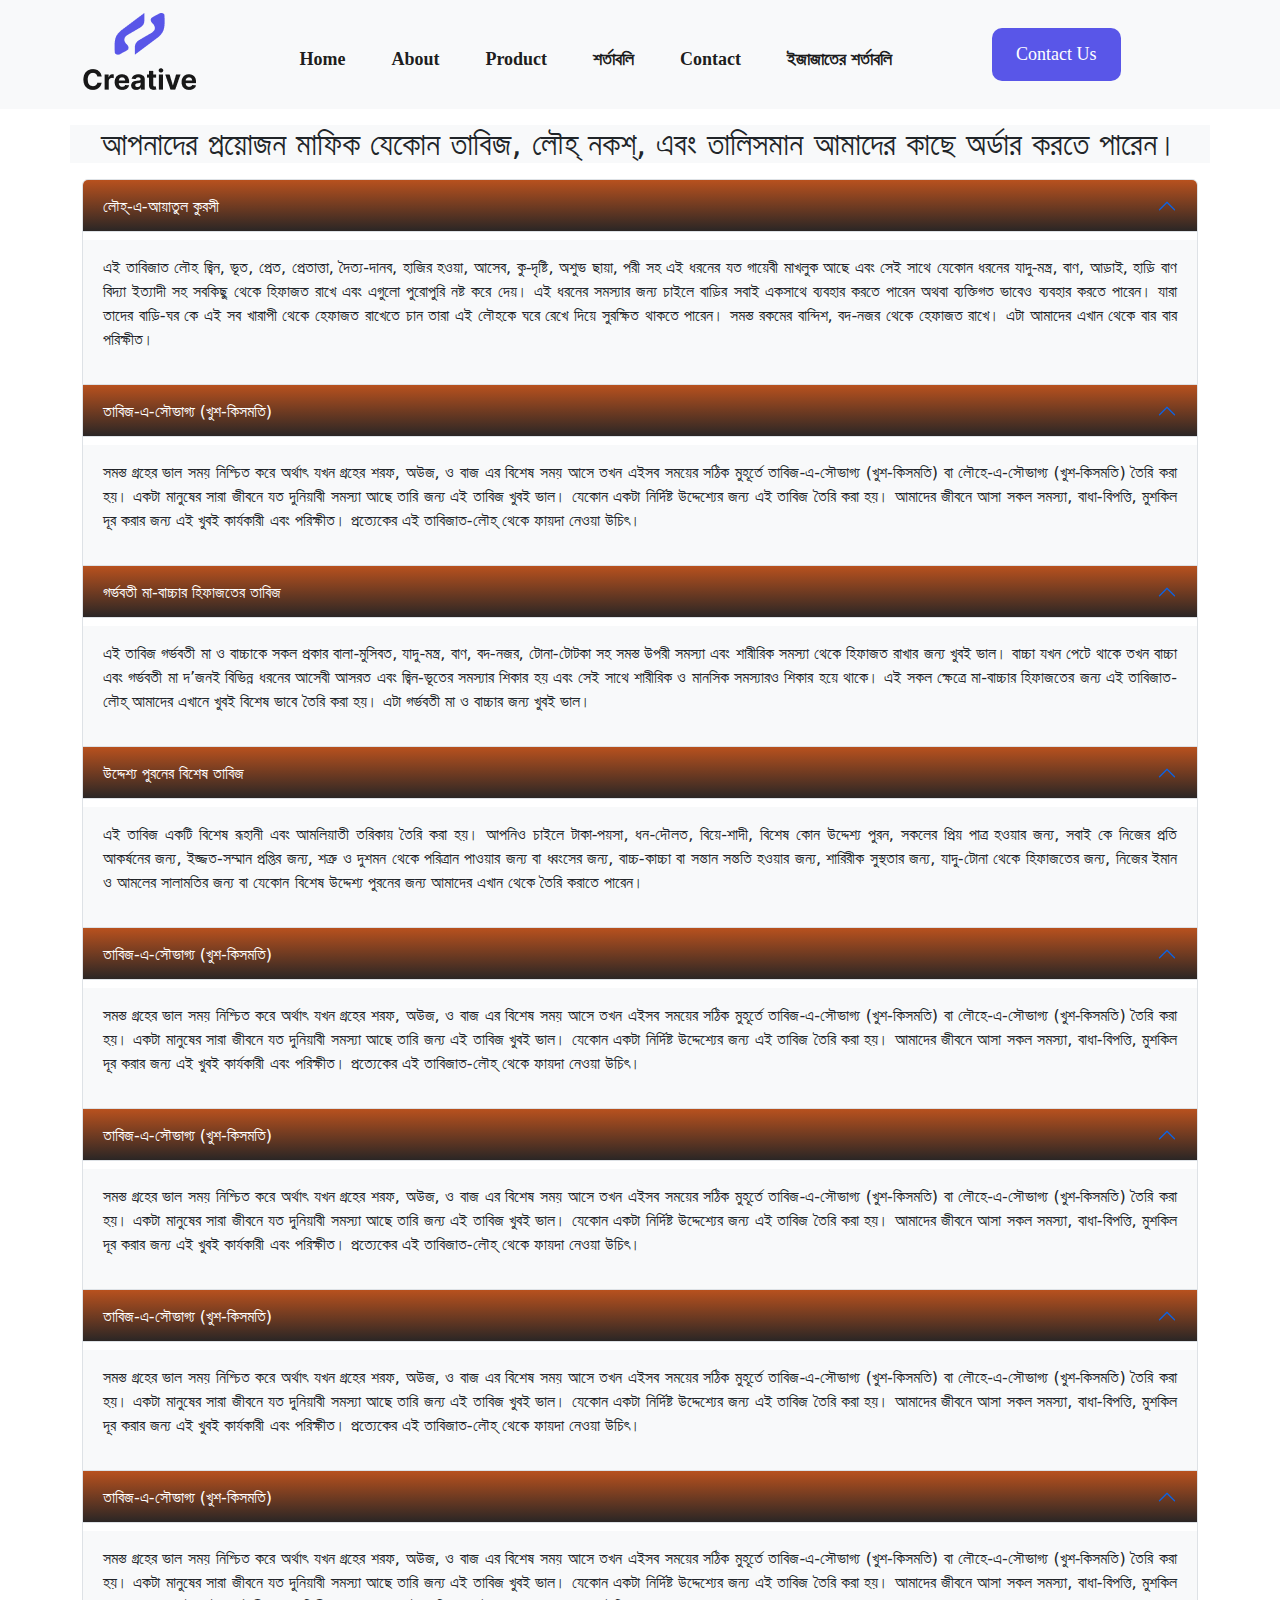
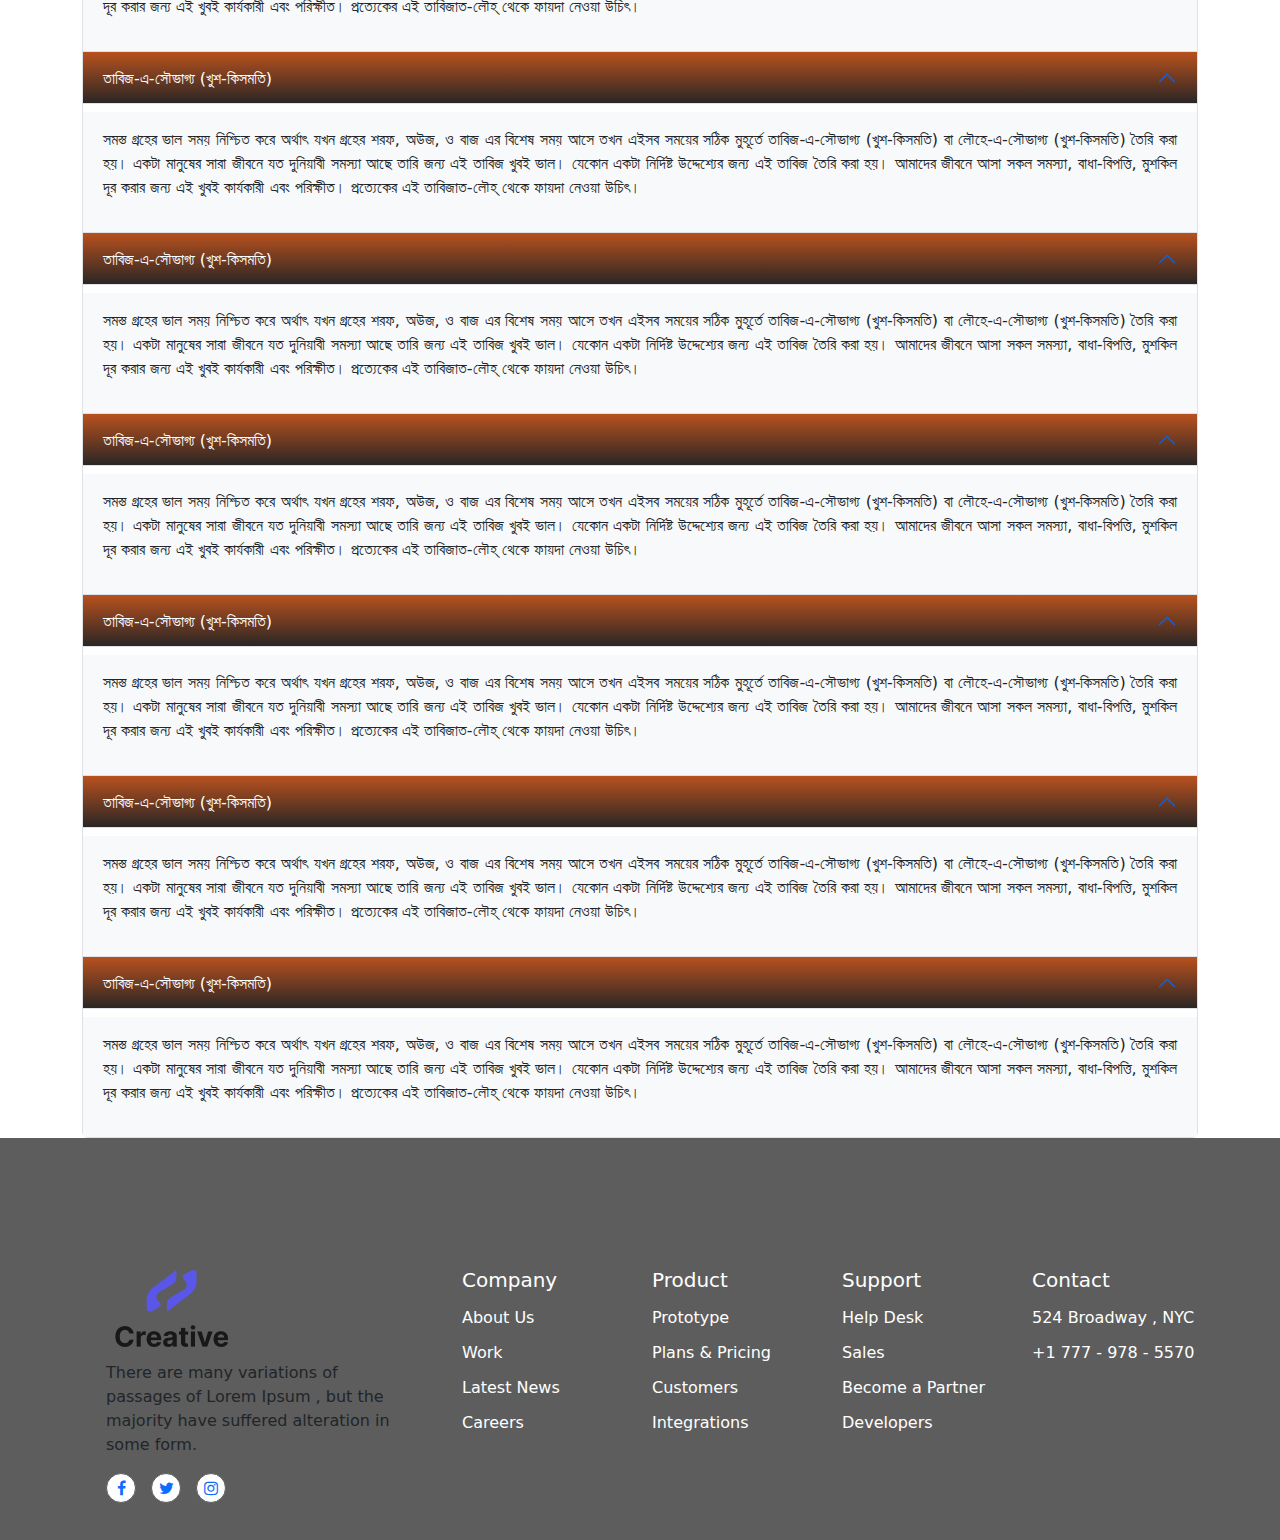
<file: products.html>
<!DOCTYPE html>
<html lang="en">
<head>
    <meta charset="UTF-8">
    <meta http-equiv="X-UA-Compatible" content="IE=edge">
    <meta name="viewport" content="width=device-width, initial-scale=1.0">
    <title>Sufi-Wazaif</title>
    <link rel="stylesheet" href="css/bootstrap.min.css">
    <link rel="stylesheet" href="css/slick.css">
    <link rel="stylesheet" href="css/font-awesome.min.css">
    <link rel="stylesheet" href="css/product.css">
    <link rel="stylesheet" href="css/style.css">
    <link rel="stylesheet" href="css/responsive.css">
</head>
<body>
<!-- --------------------------NAV Start-------------------------- -->
<nav id="main_menu" class="navbar navbar-expand-lg bg-light sticky-top">
    <div class="container">
      <a class="navbar-brand" href="#"><img src="images/Logo.png" alt=""></a>
      <button class="navbar-toggler" type="button" data-bs-toggle="collapse" data-bs-target="#navbarSupportedContent" aria-controls="navbarSupportedContent" aria-expanded="false" aria-label="Toggle navigation">
        <span class="navbar-toggler-icon"></span>
      </button>
      <div class="collapse navbar-collapse" id="navbarSupportedContent">
        <ul class="navbar-nav menu-all m-auto mb-2 mb-lg-0">
          <li class="nav-item">
            <a class="nav-link active" aria-current="page" href="index.html">Home</a>
          </li>
          <li class="nav-item">
            <a class="nav-link active" href="#">About</a>
          </li>
          <li class="nav-item">
            <a class="nav-link active" href="#">Product</a>
          </li>
          <li class="nav-item">
            <a class="nav-link active" href="condition.html">শর্তাবলি</a>
          </li>
          <li class="nav-item">
            <a class="nav-link active" href="contact.html">Contact</a>
          </li>
          <li class="nav-item">
            <a class="nav-link active" href="izazat.html">ইজাজাতের শর্তাবলি</a>
          </li>
        </ul>
        <ul class="navbar-nav me-auto mb-2 mb-lg-0">
            <li class="nav-item">
                <a class="nav-link active trial" href="contact.html">Contact Us</a>
              </li>
        </ul>        
      </div>
    </div>
  </nav>
<!-- --------------------------NAV end-------------------------- -->

<div class="bt_top">
  &#8593
</div>

<!-- --------------------------products start-------------------------- -->
<h2 class="bg-light container my-3 text-center"> আপনাদের প্রয়োজন মাফিক যেকোন তাবিজ, লৌহ্ নকশ্, এবং তালিসমান আমাদের কাছে অর্ডার করতে পারেন।</h2>
<div class="accordion container">
  <div class="accordion-item">
      <h2 class="accordion-button acc-mybutton" data-bs-target="#childOne" data-bs-toggle="collapse">লৌহ্-এ-আয়াতুল কুরসী</h2>
      <div id="childOne" class="accordion-collapse collapse show">
          <div class="accordion-body acc-mybody bg-light">
              <p>এই তাবিজাত লৌহ জ্বিন, ভূত, প্রেত, প্রেতাত্তা, দৈত্য-দানব, হাজির হওয়া, আসেব, কু-দৃষ্টি, অশুভ ছায়া, পরী সহ এই ধরনের যত গায়েবী মাখলুক আছে এবং সেই সাথে যেকোন ধরনের যাদু-মন্ত্র, বাণ, আড়াই, হাড়ি বাণ বিদ্যা ইত্যাদী সহ সবকিছু থেকে হিফাজত রাখে এবং এগুলো পুরোপুরি নষ্ট করে দেয়। এই ধরনের সমস্যার জন্য চাইলে বাড়ির সবাই একসাথে ব্যবহার করতে পারেন অথবা ব্যক্তিগত ভাবেও ব্যবহার করতে পারেন। যারা তাদের বাড়ি-ঘর কে এই সব খারাপী থেকে হেফাজত রাখেতে চান তারা এই লৌহকে ঘরে রেখে দিয়ে সুরক্ষিত থাকতে পারেন। সমস্ত রকমের বান্দিশ, বদ-নজর থেকে হেফাজত রাখে। এটা আমাদের এখান থেকে বার বার পরিক্ষীত।</p>
          </div>
      </div>
  </div>
  <div class="accordion-item">
      <h2 class="accordion-button acc-mybutton" data-bs-target="#child-2" data-bs-toggle="collapse"> তাবিজ-এ-সৌভাগ্য (খুশ-কিসমতি)</h2>
      <div id="child-2" class="accordion-collapse collapse show">
          <div class="accordion-body acc-mybody bg-light">
              <p>সমস্ত গ্রহের ভাল সময় নিশ্চিত করে অর্থাৎ যখন গ্রহের শরফ, অউজ, ও বাজ এর বিশেষ সময় আসে তখন এইসব সময়ের সঠিক মুহূর্তে তাবিজ-এ-সৌভাগ্য (খুশ-কিসমতি) বা লৌহে-এ-সৌভাগ্য (খুশ-কিসমতি) তৈরি করা হয়। একটা মানুষের সারা জীবনে যত দুনিয়াবী সমস্যা আছে তারি জন্য এই তাবিজ খুবই ভাল। যেকোন একটা নির্দিষ্ট উদ্দেশ্যের জন্য এই তাবিজ তৈরি করা হয়। আমাদের জীবনে আসা সকল সমস্যা, বাধা-বিপত্তি, মুশকিল দূর করার জন্য এই খুবই কার্যকারী এবং পরিক্ষীত। প্রত্যেকের এই তাবিজাত-লৌহ্ থেকে ফায়দা নেওয়া উচিৎ।</p>
          </div>
      </div>
  </div>
  <div class="accordion-item">
      <h2 class="accordion-button acc-mybutton" data-bs-target="#child-3" data-bs-toggle="collapse"> গর্ভবতী মা-বাচ্চার হিফাজতের তাবিজ</h2>
      <div id="child-3" class="accordion-collapse collapse show">
          <div class="accordion-body acc-mybody bg-light">
              <p>এই তাবিজ গর্ভবতী মা ও বাচ্চাকে সকল প্রকার বালা-মুসিবত, যাদু-মন্ত্র, বাণ, বদ-নজর, টোনা-টোটকা সহ সমস্ত উপরী সমস্যা এবং শারীরিক সমস্যা থেকে হিফাজত রাখার জন্য খুবই ভাল। বাচ্চা যখন পেটে থাকে তখন বাচ্চা এবং গর্ভবতী মা দ’জনই বিভিন্ন ধরনের আসেবী আসরত এবং জ্বিন-ভূতের সমস্যার শিকার হয় এবং সেই সাথে শারীরিক ও মানসিক সমস্যারও শিকার হয়ে থাকে। এই সকল ক্ষেত্রে মা-বাচ্চার হিফাজতের জন্য এই তাবিজাত-লৌহ্ আমাদের এখানে খুবই বিশেষ ভাবে তৈরি করা হয়। এটা গর্ভবতী মা ও বাচ্চার জন্য খুবই ভাল।</p>
          </div>
      </div>
  </div>
  <div class="accordion-item">
      <h2 class="accordion-button acc-mybutton" data-bs-target="#child-4" data-bs-toggle="collapse"> উদ্দেশ্য পুরনের বিশেষ তাবিজ</h2>
      <div id="child-4" class="accordion-collapse collapse show">
          <div class="accordion-body acc-mybody bg-light">
              <p>এই তাবিজ একটি বিশেষ রূহানী এবং আমলিয়াতী তরিকায় তৈরি করা হয়। আপনিও চাইলে টাকা-পয়সা, ধন-দৌলত, বিয়ে-শাদী, বিশেষ কোন উদ্দেশ্য পুরন, সকলের প্রিয় পাত্র হওয়ার জন্য, সবাই কে নিজের প্রতি আকর্ষনের জন্য, ইজ্জত-সম্মান প্রপ্তির জন্য, শত্রু ও দুশমন থেকে পরিত্রান পাওয়ার জন্য বা ধ্বংসের জন্য, বাচ্চ-কাচ্চা বা সন্তান সন্ততি হওয়ার জন্য, শারিরীক সুস্থতার জন্য, যাদু-টোনা থেকে হিফাজতের জন্য, নিজের ইমান ও আমলের সালামতির জন্য বা যেকোন বিশেষ উদ্দেশ্য পুরনের জন্য আমাদের এখান থেকে তৈরি করাতে পারেন।</p>
          </div>
      </div>
  </div>
  <div class="accordion-item">
      <h2 class="accordion-button acc-mybutton" data-bs-target="#child-5" data-bs-toggle="collapse"> তাবিজ-এ-সৌভাগ্য (খুশ-কিসমতি)</h2>
      <div id="child-5" class="accordion-collapse collapse show">
          <div class="accordion-body acc-mybody bg-light">
              <p>সমস্ত গ্রহের ভাল সময় নিশ্চিত করে অর্থাৎ যখন গ্রহের শরফ, অউজ, ও বাজ এর বিশেষ সময় আসে তখন এইসব সময়ের সঠিক মুহূর্তে তাবিজ-এ-সৌভাগ্য (খুশ-কিসমতি) বা লৌহে-এ-সৌভাগ্য (খুশ-কিসমতি) তৈরি করা হয়। একটা মানুষের সারা জীবনে যত দুনিয়াবী সমস্যা আছে তারি জন্য এই তাবিজ খুবই ভাল। যেকোন একটা নির্দিষ্ট উদ্দেশ্যের জন্য এই তাবিজ তৈরি করা হয়। আমাদের জীবনে আসা সকল সমস্যা, বাধা-বিপত্তি, মুশকিল দূর করার জন্য এই খুবই কার্যকারী এবং পরিক্ষীত। প্রত্যেকের এই তাবিজাত-লৌহ্ থেকে ফায়দা নেওয়া উচিৎ।</p>
          </div>
      </div>
  </div>
  <div class="accordion-item">
      <h2 class="accordion-button acc-mybutton" data-bs-target="#child-6" data-bs-toggle="collapse"> তাবিজ-এ-সৌভাগ্য (খুশ-কিসমতি)</h2>
      <div id="child-6" class="accordion-collapse collapse show">
          <div class="accordion-body acc-mybody bg-light">
              <p>সমস্ত গ্রহের ভাল সময় নিশ্চিত করে অর্থাৎ যখন গ্রহের শরফ, অউজ, ও বাজ এর বিশেষ সময় আসে তখন এইসব সময়ের সঠিক মুহূর্তে তাবিজ-এ-সৌভাগ্য (খুশ-কিসমতি) বা লৌহে-এ-সৌভাগ্য (খুশ-কিসমতি) তৈরি করা হয়। একটা মানুষের সারা জীবনে যত দুনিয়াবী সমস্যা আছে তারি জন্য এই তাবিজ খুবই ভাল। যেকোন একটা নির্দিষ্ট উদ্দেশ্যের জন্য এই তাবিজ তৈরি করা হয়। আমাদের জীবনে আসা সকল সমস্যা, বাধা-বিপত্তি, মুশকিল দূর করার জন্য এই খুবই কার্যকারী এবং পরিক্ষীত। প্রত্যেকের এই তাবিজাত-লৌহ্ থেকে ফায়দা নেওয়া উচিৎ।</p>
          </div>
      </div>
  </div>
  <div class="accordion-item">
      <h2 class="accordion-button acc-mybutton" data-bs-target="#child-7" data-bs-toggle="collapse"> তাবিজ-এ-সৌভাগ্য (খুশ-কিসমতি)</h2>
      <div id="child-7" class="accordion-collapse collapse show">
          <div class="accordion-body acc-mybody bg-light">
              <p>সমস্ত গ্রহের ভাল সময় নিশ্চিত করে অর্থাৎ যখন গ্রহের শরফ, অউজ, ও বাজ এর বিশেষ সময় আসে তখন এইসব সময়ের সঠিক মুহূর্তে তাবিজ-এ-সৌভাগ্য (খুশ-কিসমতি) বা লৌহে-এ-সৌভাগ্য (খুশ-কিসমতি) তৈরি করা হয়। একটা মানুষের সারা জীবনে যত দুনিয়াবী সমস্যা আছে তারি জন্য এই তাবিজ খুবই ভাল। যেকোন একটা নির্দিষ্ট উদ্দেশ্যের জন্য এই তাবিজ তৈরি করা হয়। আমাদের জীবনে আসা সকল সমস্যা, বাধা-বিপত্তি, মুশকিল দূর করার জন্য এই খুবই কার্যকারী এবং পরিক্ষীত। প্রত্যেকের এই তাবিজাত-লৌহ্ থেকে ফায়দা নেওয়া উচিৎ।</p>
          </div>
      </div>
  </div>
  <div class="accordion-item">
      <h2 class="accordion-button acc-mybutton" data-bs-target="#child-8" data-bs-toggle="collapse"> তাবিজ-এ-সৌভাগ্য (খুশ-কিসমতি)</h2>
      <div id="child-8" class="accordion-collapse collapse show">
          <div class="accordion-body acc-mybody bg-light">
              <p>সমস্ত গ্রহের ভাল সময় নিশ্চিত করে অর্থাৎ যখন গ্রহের শরফ, অউজ, ও বাজ এর বিশেষ সময় আসে তখন এইসব সময়ের সঠিক মুহূর্তে তাবিজ-এ-সৌভাগ্য (খুশ-কিসমতি) বা লৌহে-এ-সৌভাগ্য (খুশ-কিসমতি) তৈরি করা হয়। একটা মানুষের সারা জীবনে যত দুনিয়াবী সমস্যা আছে তারি জন্য এই তাবিজ খুবই ভাল। যেকোন একটা নির্দিষ্ট উদ্দেশ্যের জন্য এই তাবিজ তৈরি করা হয়। আমাদের জীবনে আসা সকল সমস্যা, বাধা-বিপত্তি, মুশকিল দূর করার জন্য এই খুবই কার্যকারী এবং পরিক্ষীত। প্রত্যেকের এই তাবিজাত-লৌহ্ থেকে ফায়দা নেওয়া উচিৎ।</p>
          </div>
      </div>
  </div>
  <div class="accordion-item">
      <h2 class="accordion-button acc-mybutton" data-bs-target="#child-9" data-bs-toggle="collapse"> তাবিজ-এ-সৌভাগ্য (খুশ-কিসমতি)</h2>
      <div id="child-9" class="accordion-collapse collapse show">
          <div class="accordion-body acc-mybody bg-light">
              <p>সমস্ত গ্রহের ভাল সময় নিশ্চিত করে অর্থাৎ যখন গ্রহের শরফ, অউজ, ও বাজ এর বিশেষ সময় আসে তখন এইসব সময়ের সঠিক মুহূর্তে তাবিজ-এ-সৌভাগ্য (খুশ-কিসমতি) বা লৌহে-এ-সৌভাগ্য (খুশ-কিসমতি) তৈরি করা হয়। একটা মানুষের সারা জীবনে যত দুনিয়াবী সমস্যা আছে তারি জন্য এই তাবিজ খুবই ভাল। যেকোন একটা নির্দিষ্ট উদ্দেশ্যের জন্য এই তাবিজ তৈরি করা হয়। আমাদের জীবনে আসা সকল সমস্যা, বাধা-বিপত্তি, মুশকিল দূর করার জন্য এই খুবই কার্যকারী এবং পরিক্ষীত। প্রত্যেকের এই তাবিজাত-লৌহ্ থেকে ফায়দা নেওয়া উচিৎ।</p>
          </div>
      </div>
  </div>
  <div class="accordion-item">
      <h2 class="accordion-button acc-mybutton" data-bs-target="#child-10" data-bs-toggle="collapse"> তাবিজ-এ-সৌভাগ্য (খুশ-কিসমতি)</h2>
      <div id="child-10" class="accordion-collapse collapse show">
          <div class="accordion-body acc-mybody bg-light">
              <p>সমস্ত গ্রহের ভাল সময় নিশ্চিত করে অর্থাৎ যখন গ্রহের শরফ, অউজ, ও বাজ এর বিশেষ সময় আসে তখন এইসব সময়ের সঠিক মুহূর্তে তাবিজ-এ-সৌভাগ্য (খুশ-কিসমতি) বা লৌহে-এ-সৌভাগ্য (খুশ-কিসমতি) তৈরি করা হয়। একটা মানুষের সারা জীবনে যত দুনিয়াবী সমস্যা আছে তারি জন্য এই তাবিজ খুবই ভাল। যেকোন একটা নির্দিষ্ট উদ্দেশ্যের জন্য এই তাবিজ তৈরি করা হয়। আমাদের জীবনে আসা সকল সমস্যা, বাধা-বিপত্তি, মুশকিল দূর করার জন্য এই খুবই কার্যকারী এবং পরিক্ষীত। প্রত্যেকের এই তাবিজাত-লৌহ্ থেকে ফায়দা নেওয়া উচিৎ।</p>
          </div>
      </div>
  </div>
  <div class="accordion-item">
      <h2 class="accordion-button acc-mybutton" data-bs-target="#child-11" data-bs-toggle="collapse"> তাবিজ-এ-সৌভাগ্য (খুশ-কিসমতি)</h2>
      <div id="child-11" class="accordion-collapse collapse show">
          <div class="accordion-body acc-mybody bg-light">
              <p>সমস্ত গ্রহের ভাল সময় নিশ্চিত করে অর্থাৎ যখন গ্রহের শরফ, অউজ, ও বাজ এর বিশেষ সময় আসে তখন এইসব সময়ের সঠিক মুহূর্তে তাবিজ-এ-সৌভাগ্য (খুশ-কিসমতি) বা লৌহে-এ-সৌভাগ্য (খুশ-কিসমতি) তৈরি করা হয়। একটা মানুষের সারা জীবনে যত দুনিয়াবী সমস্যা আছে তারি জন্য এই তাবিজ খুবই ভাল। যেকোন একটা নির্দিষ্ট উদ্দেশ্যের জন্য এই তাবিজ তৈরি করা হয়। আমাদের জীবনে আসা সকল সমস্যা, বাধা-বিপত্তি, মুশকিল দূর করার জন্য এই খুবই কার্যকারী এবং পরিক্ষীত। প্রত্যেকের এই তাবিজাত-লৌহ্ থেকে ফায়দা নেওয়া উচিৎ।</p>
          </div>
      </div>
  </div>
  <div class="accordion-item">
      <h2 class="accordion-button acc-mybutton" data-bs-target="#child-12" data-bs-toggle="collapse"> তাবিজ-এ-সৌভাগ্য (খুশ-কিসমতি)</h2>
      <div id="child-12" class="accordion-collapse collapse show">
          <div class="accordion-body acc-mybody bg-light">
              <p>সমস্ত গ্রহের ভাল সময় নিশ্চিত করে অর্থাৎ যখন গ্রহের শরফ, অউজ, ও বাজ এর বিশেষ সময় আসে তখন এইসব সময়ের সঠিক মুহূর্তে তাবিজ-এ-সৌভাগ্য (খুশ-কিসমতি) বা লৌহে-এ-সৌভাগ্য (খুশ-কিসমতি) তৈরি করা হয়। একটা মানুষের সারা জীবনে যত দুনিয়াবী সমস্যা আছে তারি জন্য এই তাবিজ খুবই ভাল। যেকোন একটা নির্দিষ্ট উদ্দেশ্যের জন্য এই তাবিজ তৈরি করা হয়। আমাদের জীবনে আসা সকল সমস্যা, বাধা-বিপত্তি, মুশকিল দূর করার জন্য এই খুবই কার্যকারী এবং পরিক্ষীত। প্রত্যেকের এই তাবিজাত-লৌহ্ থেকে ফায়দা নেওয়া উচিৎ।</p>
          </div>
      </div>
  </div>
  <div class="accordion-item">
      <h2 class="accordion-button acc-mybutton" data-bs-target="#child-13" data-bs-toggle="collapse"> তাবিজ-এ-সৌভাগ্য (খুশ-কিসমতি)</h2>
      <div id="child-13" class="accordion-collapse collapse show">
          <div class="accordion-body acc-mybody bg-light">
              <p>সমস্ত গ্রহের ভাল সময় নিশ্চিত করে অর্থাৎ যখন গ্রহের শরফ, অউজ, ও বাজ এর বিশেষ সময় আসে তখন এইসব সময়ের সঠিক মুহূর্তে তাবিজ-এ-সৌভাগ্য (খুশ-কিসমতি) বা লৌহে-এ-সৌভাগ্য (খুশ-কিসমতি) তৈরি করা হয়। একটা মানুষের সারা জীবনে যত দুনিয়াবী সমস্যা আছে তারি জন্য এই তাবিজ খুবই ভাল। যেকোন একটা নির্দিষ্ট উদ্দেশ্যের জন্য এই তাবিজ তৈরি করা হয়। আমাদের জীবনে আসা সকল সমস্যা, বাধা-বিপত্তি, মুশকিল দূর করার জন্য এই খুবই কার্যকারী এবং পরিক্ষীত। প্রত্যেকের এই তাবিজাত-লৌহ্ থেকে ফায়দা নেওয়া উচিৎ।</p>
          </div>
      </div>
  </div>
  <div class="accordion-item">
      <h2 class="accordion-button acc-mybutton" data-bs-target="#child-14" data-bs-toggle="collapse"> তাবিজ-এ-সৌভাগ্য (খুশ-কিসমতি)</h2>
      <div id="child-14" class="accordion-collapse collapse show">
          <div class="accordion-body acc-mybody bg-light">
              <p>সমস্ত গ্রহের ভাল সময় নিশ্চিত করে অর্থাৎ যখন গ্রহের শরফ, অউজ, ও বাজ এর বিশেষ সময় আসে তখন এইসব সময়ের সঠিক মুহূর্তে তাবিজ-এ-সৌভাগ্য (খুশ-কিসমতি) বা লৌহে-এ-সৌভাগ্য (খুশ-কিসমতি) তৈরি করা হয়। একটা মানুষের সারা জীবনে যত দুনিয়াবী সমস্যা আছে তারি জন্য এই তাবিজ খুবই ভাল। যেকোন একটা নির্দিষ্ট উদ্দেশ্যের জন্য এই তাবিজ তৈরি করা হয়। আমাদের জীবনে আসা সকল সমস্যা, বাধা-বিপত্তি, মুশকিল দূর করার জন্য এই খুবই কার্যকারী এবং পরিক্ষীত। প্রত্যেকের এই তাবিজাত-লৌহ্ থেকে ফায়দা নেওয়া উচিৎ।</p>
          </div>
      </div>
  </div>

</div>


<!-- --------------------------products end-------------------------- -->
<!-- --------------------------Footer Start-------------------------- -->
<div class="footer">
  <div class="container">
    <div class="row">
      <div class="col-lg-4 col-12 col-sm-12 col-md-12 col-xl-4 col-xxl-4">
        <div class="item p-4">
          <div class="img m-2 text-left">
            <a href="#!"><img src="images/Logo.png" alt=""></a>
          </div>
          <p>There are many variations of passages of Lorem Ipsum , but the majority have suffered alteration in some form.</p>
            <div class="icons">
              <span><a href="#!"><i class="fa fa-facebook" aria-hidden="true"></i></a></span>  
              <span><a href="#!"><i class="fa fa-twitter" aria-hidden="true"></i></a></span>  
              <span><a href="#!"><i class="fa fa-instagram" aria-hidden="true"></i></a></span>  
            </div>
        </div>
    </div>


    <div class=" part2 col-lg-8 col-12 col-sm-12 col-md-12 col-xl-8 col-xxl-8">

      <div class="row">

        <div class="col-lg-3 col-6 col-sm-6 col-md-6 col-xl-3 col-xxl-3">
          <div class="item2 company">
            <h5>Company</h5>
            <ul>
              <li><a href="#!">About Us</a><li>
              <li><a href="#!">Work</a><li>
              <li><a href="#!">Latest News</a><li>
              <li><a href="#!">Careers</a><li>
            </ul>
          </div>
        </div>
        <div class="col-lg-3 col-6 col-sm-6 col-md-6 col-xl-3 col-xxl-3 ">
          <div class="item2 company">
            <h5>Product</h5>
            <ul>
              <li><a href="#!">Prototype</a><li>
              <li><a href="#!">Plans & Pricing</a><li>
              <li><a href="#!">Customers</a><li>
              <li><a href="#!">Integrations</a><li>
            </ul>
          </div>
        </div>

        <div class="col-lg-3 col-6 col-sm-6 col-md-6 col-xl-3 col-xxl-3">
          <div class="item2 company">
            <h5>Support</h5>
            <ul>
              <li><a href="#!">Help Desk</a><li>
              <li><a href="#!">Sales</a><li>
              <li><a href="#!">Become a Partner</a><li>
              <li><a href="#!">Developers</a><li>
            </ul>
          </div>
        </div>
        <div class="col-lg-3 col-6 col-sm-6 col-md-6 col-xl-3 col-xxl-3 ">
          <div class="item2 company">
            <h5>Contact</h5>
            <ul>
              <li>524 Broadway , NYC<li>
              <li>+1 777 - 978 - 5570<li>
            </ul>
          </div>
        </div>
    </div>    

    </div>
  </div>
</div>
<!-- --------------------------footer end-------------------------- -->



<script src="js/jquery-1.12.4.min.js"></script>
<script src="js/bootstrap.bundle.min.js"></script>
<script src="js/slick.min.js"></script>
<script src="js/script.js"></script>
</body>
</html>
</file>
<file: css/style.css>
@font-face {
    src: url(../fonts/Inter-Medium.ttf);
    font-family: 'inter-medi';

    src: url(../fonts/Inter-Bold.ttf);
    font-family: 'inter-bold';

    src: url(../fonts/Inter-Regular.ttf);
    font-family: 'inter-regular';

    src: url(../fonts/Inter-SemiBold.ttf);
    font-family: 'inter-semi-bold';
  }
  



*{
    padding: 0;
    margin: 0;
    box-sizing: border-box;
    outline: none;
}

a{
    display: inline-block;
    text-decoration: none;
}

ul{
    padding: 0;
    margin: 0;
}

li{
    list-style: none;
    display: inline-block;
    text-decoration: none;
}

img{
    vertical-align: middle;
}

.clr{
    clear: both;
}

.title{
    width: 50%;
}
.title h3{
    font-family: 'inter-bold' !important;
    font-weight: 700;
    font-size: 40px;    
    line-height: auto;    
}
.title p{
    font-family: 'inter-regular' !important;
    font-weight: 700;
    font-size: 16px;    
    line-height: auto;    
}
/* ----------------------------------common css ends-------------------------------------- */

  
  /* ---------btn-top---------start */
  .bt_top{
    width: 35px;
    height: 35px;
    background-color: red;
    border-radius: 50%;
    -webkit-border-radius: 50%;
    -moz-border-radius: 50%;
    -ms-border-radius: 50%;
    -o-border-radius: 50%;
    position: fixed;
    bottom: 80%;
    right: 50px;
    z-index: 999;
    text-align: center;
    line-height: 35px;
    color: #ffffff;
    font-weight: 700;
    font-size: 35px;
    cursor: pointer;
    visibility: hidden;
    opacity: 0;
    transition: all linear 0.3s;
    -webkit-transition: all linear 0.3s;
    -moz-transition: all linear 0.3s;
    -ms-transition: all linear 0.3s;
    -o-transition: all linear 0.3s;
}

.bt_top.active{
visibility: visible;
opacity: 1;
bottom: 10%;
}
/* ---------btn-top---------end */
/* ----------------------------------Navbar css starts-------------------------------------- */

.main_menu{
    padding-top: 30px;
    background-color:#5D5D5D !important;
}



.nav-item{
    font-family: 'inter-medi' !important;
    font-weight: 500;
    font-size: 18px;
    padding : 0 15px !important;
    transition: all linear 0.4s;
    -webkit-transition: all linear 0.4s;
    -moz-transition: all linear 0.4s;
    -ms-transition: all linear 0.4s;
    -o-transition: all linear 0.4s;
}

.menu-all .nav-item a{
    font-family: 'inter-regular' !important;
    font-weight: 600;
}
.menu-all .nav-item:hover a{
    color: #5956E8 !important;
}

.nav-item:hover{
    color: #5956E8 !important;
}

#main_menu .trial{
    background-color: #5956E8;
    color: #fff;
    padding: 13px 24px;
    border-radius: 10px;
    -webkit-border-radius: 10px;
    -moz-border-radius: 10px;
    -ms-border-radius: 10px;
    -o-border-radius: 10px;
    font-family: 'inter-medi' !important;
    font-weight: 500;
    font-size: 18px;
    transition: all linear 0.4s;
    -webkit-transition: all linear 0.4s;
    -moz-transition: all linear 0.4s;
    -ms-transition: all linear 0.4s;
    -o-transition: all linear 0.4s;
}

#main_menu .trial:hover{
    color: #5956E8;
    background-color: #fff;
}
/* ----------------------------------Navbar css ends-------------------------------------- */
/* ----------------------------------Banner Starts-------------------------------------- */
#banner{
    /* height: 900; */
    /* padding: 240px 0; */
    background-color: #5956E8;
    margin-bottom: 100px;
}

/* #banner .container{
    background-color: aqua;
} */

#banner .banner-text h2{
    font-family: 'inter-bold' !important;
    font-weight: 700;
    font-size: 65px;    
    line-height: 80px;
}
#banner .banner-text p{
    font-family: 'inter-regular' !important;
    font-weight: 400;
    font-size: 16px;    
}

#banner .banner-text a{
    color: #5956E8;
    background-color: #fff;    
    padding: 13px 24px;
    border-radius: 10px;
    -webkit-border-radius: 10px;
    -moz-border-radius: 10px;
    -ms-border-radius: 10px;
    -o-border-radius: 10px;
    font-family: 'inter-medi' !important;
    font-weight: 500;
    font-size: 18px;
    transition: all linear 0.4s;
    -webkit-transition: all linear 0.4s;
    -moz-transition: all linear 0.4s;
    -ms-transition: all linear 0.4s;
    -o-transition: all linear 0.4s;    
}

#banner .banner-text a:hover{
    background-color: #5956E8;
    color: #fff;
}

#banner .banner-img {
    padding: 182px 0;
} 

#banner .banner-img img{
    width: 80%;
}
/* ----------------------------------Banner ends-------------------------------------- */
/* ----------------------------------Services Starts-------------------------------------- */
#services{
    margin: 100px 0;
}

#services .item{
    padding: 48px 63px;
    margin-top: 50px;
}

#services .item h4{
    font-family: 'inter-bold' !important;
    font-weight: 700;
    font-size: 25px;    
    line-height: auto;  
    padding-top: 30px;
    padding-bottom: 20px; 
}

#services .item p{
    font-family: 'inter-regular' !important;
    font-weight: 400;
    font-size: 16px;   
    line-height: 27px;     
}
/* ----------------------------------Services ends-------------------------------------- */
/* ----------------------------------our work portfolio start-------------------------------------- */

#portfolio{
    margin-bottom: 100px;
}
#portfolio_menu{
    width: fit-content;
    margin: 0 auto;
    padding: 0 20px;
}

#portfolio_menu .nav-item{
    padding: 0 30px !important;
    position: relative;

    
}

#portfolio_menu .nav-item::before{
    position: absolute;
    content: '';
    width: 5px;
    height: 4px;
    background-color: #5956E8;
    top: 0px;
    left: 50%;
    transform: translateX(-50%);
    -webkit-transform: translateX(-50%);
    -moz-transform: translateX(-50%);
    -ms-transform: translateX(-50%);
    -o-transform: translateX(-50%);

    transition: all linear 0.4s;
    -webkit-transition: all linear 0.4s;
    -moz-transition: all linear 0.4s;
    -ms-transition: all linear 0.4s;
    -o-transition: all linear 0.4s;
    opacity: 0;
    visibility: hidden;
}

#portfolio_menu .nav-item:hover:before{
    opacity: 1;
    visibility: visible;
    width: 100px;
}

#portfolio .portfolio-item .img img{
    width: 100%;
    border-radius: 5px;
    -webkit-border-radius: 5px;
    -moz-border-radius: 5px;
    -ms-border-radius: 5px;
    -o-border-radius: 5px;
    overflow: hidden;
    padding-top: 50px;
    padding-bottom: 30px;
}

#portfolio .portfolio-item .img{
    position: relative;
}

#portfolio .portfolio-item .img .item-link{
    position: absolute;
    width: 85%;
    padding: 20px 10px;
    bottom: 60px;
    background-color: #5956e8cd;
    color: #fff;
    left: 50%;
    transform: translateX(-50%);
    -webkit-transform: translateX(-50%);
    -moz-transform: translateX(-50%);
    -ms-transform: translateX(-50%);
    -o-transform: translateX(-50%);
    text-align: center;
    border-radius: 10px;
    -webkit-border-radius: 10px;
    -moz-border-radius: 10px;
    -ms-border-radius: 10px;
    -o-border-radius: 10px;
    opacity: 0;
    visibility: hidden;
    transition: all linear 0.4s;
    -webkit-transition: all linear 0.4s;
    -moz-transition: all linear 0.4s;
    -ms-transition: all linear 0.4s;
    -o-transition: all linear 0.4s;
    z-index: 0;
}

#portfolio .portfolio-item .img .item-link a{
    color: #fff;
}

#portfolio .portfolio-item .img:hover .item-link{
    opacity: 1;
    visibility: visible;
    z-index: 1;
}

.graphics, .graphics1, .mobile, .mobile1, .mobile2, .web, .web1, .development{
    opacity: 0;
    visibility: hidden;
    transition: all linear 0.4s;
    -webkit-transition: all linear 0.4s;
    -moz-transition: all linear 0.4s;
    -ms-transition: all linear 0.4s;
    -o-transition: all linear 0.4s;
}

#portfolio .show-item{
    opacity: 1;
    visibility: visible;    
}

/* ----------------------------------our work portfolio ends-------------------------------------- */
/* ----------------------------------our team starts-------------------------------------- */

#team-members{
    margin-bottom: 100px;
}
#team-members .slick-dots{
    position: absolute;
    left: 50%;
    transform: translateX(-50%);
    -webkit-transform: translateX(-50%);
    -moz-transform: translateX(-50%);
    -ms-transform: translateX(-50%);
    -o-transform: translateX(-50%);
    margin-bottom: -50px;
    margin-top: 10px;
}
#team-members .slick-dots li{
    display: inline-block;
    margin: 0 2px;
}

#team-members .slick-dots li button {
    font-size: 0;
    background: none;
    height: 25px;
    width: 25px;
    border: 2px solid rgb(96, 12, 12);
    border-radius: 50%;
    -webkit-border-radius: 50%;
    -moz-border-radius: 50%;
    -ms-border-radius: 50%;
    -o-border-radius: 50%;
    /* margin: 0 8px; */
}

#team-members .slick-dots .slick-active button {
    background: #5956E8;
    position: relative;
}

/* ----------------------------------our Team ends-------------------------------------- */
/* ----------------------------------customer Experience start-------------------------------------- */

#customer-experience {
    margin-bottom: 200px;
}
#customer-experience .title{
    width: 50%;
    text-align: left;
    margin-bottom: 20px;
}

#customer-experience .customers{
    /* text-align: center; */
    position: relative;
}

#customer-experience .customers .item{
    padding: 0 10%;
}

#customer-experience .customers .item h4{
    font-weight: 500;
    font-size: 20px;
    padding: 0;
    margin: 0;
    font-family: 'inter-semi-bold';
}

#customer-experience .customers .item .icons a{
    color: goldenrod;
    font-size: 20px;
    margin: 15px 2px;
}

#customer-experience .slick-dots{
    position: absolute;
    /*text-align: center;
    */left: 50%;
    transform: translateX(-50%);
    /* margin-bottom: 50px; */
    margin-top: 50px;
    -webkit-transform: translateX(-50%);
    -moz-transform: translateX(-50%);
    -ms-transform: translateX(-50%);
    -o-transform: translateX(-50%);
}
#customer-experience .slick-dots li{
    display: inline-block;
    margin: 0 5px;
}

#customer-experience .slick-dots li button {
    font-size: 0;
    background: none;
    height: 20px;
    width: 20px;
    border: 2px solid rgb(96, 12, 12);
    border-radius: 50%;
    -webkit-border-radius: 50%;
    -moz-border-radius: 50%;
    -ms-border-radius: 50%;
    -o-border-radius: 50%;
}

#customer-experience .slick-dots .slick-active button {
    background: #5956E8;
} 
/* ----------------------------------customer Experience ends-------------------------------------- */
/* ----------------------------------news starts-------------------------------------- */

#news ul li, #condition ul li{
    display: block;
    
}
#news{
    margin-bottom: 100px;
}

#news .item{
    border: 1px solid rgb(205, 192, 192);
    border-radius: 10px;
    -webkit-border-radius: 10px;
    -moz-border-radius: 10px;
    -ms-border-radius: 10px;
    -o-border-radius: 10px;
    margin-bottom: 50px;
}

#news .item .img img{
    width: 100%;
}
.newses .item .news-details{
    padding-left: 30px !important;
}
.newses .item .news-details .icons a{
    padding-right: 20px !important;
    color: #5D5D5D;
    margin: 5px 0;
}
.newses .item .news-details h5{
    width: 60%;
    margin-bottom: 0;
}
.newses .item .news-details p{
    color: #242323;
    margin: 10px 0;
    line-height: 27px;

}
.newses .item .news-details h6{
    color: #5956E8;
    margin-top: 0;
    font-family: 'inter-semi-bold';

}

/* ----------------------------------news ends-------------------------------------- */
/* ----------------------------------footer start-------------------------------------- */
.footer{
    padding: 100px 0;
    background-color: #5D5D5D;
}
.footer .item{
    padding-right: 20px;
    height: 200px;
    font-weight: 500;
    /* background-color: red; */
}
.footer .item2{
    margin-top: 30px;
}

.footer .item2 h5{
    color: #FFFFFF;
}
.footer .icons a{
    width: 30px;
    height: 30px;
    line-height: 30px;
    text-align: center;
    border-radius: 50%;
    -webkit-border-radius: 50%;
    -moz-border-radius: 50%;
    -ms-border-radius: 50%;
    -o-border-radius: 50%;
    background-color: #FFFFFF;
    margin-right: 10px;
    border: 1px solid #5D5D5D;
    transition: all linear 0.4s;
    -webkit-transition: all linear 0.4s;
    -moz-transition: all linear 0.4s;
    -ms-transition: all linear 0.4s;
    -o-transition: all linear 0.4s;
}

.footer .icons a:hover{
    color:#FFFFFF;
    background-color: #5956E8;
}

.footer .company a{
    text-decoration: none;
    color: #FFFFFF;
}
.footer li{
    display: block;
    line-height: 35px;
    color: #FFFFFF;
}

/* ----------------------------------footer ends-------------------------------------- */
</file>
<file: css/responsive.css>
/* // Small devices (landscape phones, 576px and up) */
@media (min-width: 320px) and (max-width: 575.98px) {  

    .footer .item2 {
        margin-top: 100px;
    }

}





/* // Medium devices (tablets, 768px and up) */
@media (min-width: 576px) and (max-width: 767px) {  }




/* // Large devices (desktops, 992px and up) */
@media (min-width: 768px) and (max-width: 991px) {  }



/* // X-Large devices (large desktops, 1200px and up) */
@media (min-width: 992px) and (max-width: 1199px) {  }



/* // XX-Large devices (larger desktops, 1400px and up) */
@media (min-width: 1200px) and (max-width: 1400px) {  }
</file>
<file: css/product.css>
.accordion .acc-mybutton{
    font-size: 16px;
    font-weight: 500;
    background: linear-gradient(rgb(184, 81, 30), rgb(40, 37, 37)) !important;
    color: #fff !important;
}

.acc-mybody{
    font-size: 16px;
    font-weight: 500;
    text-align: justify;
}
</file>
